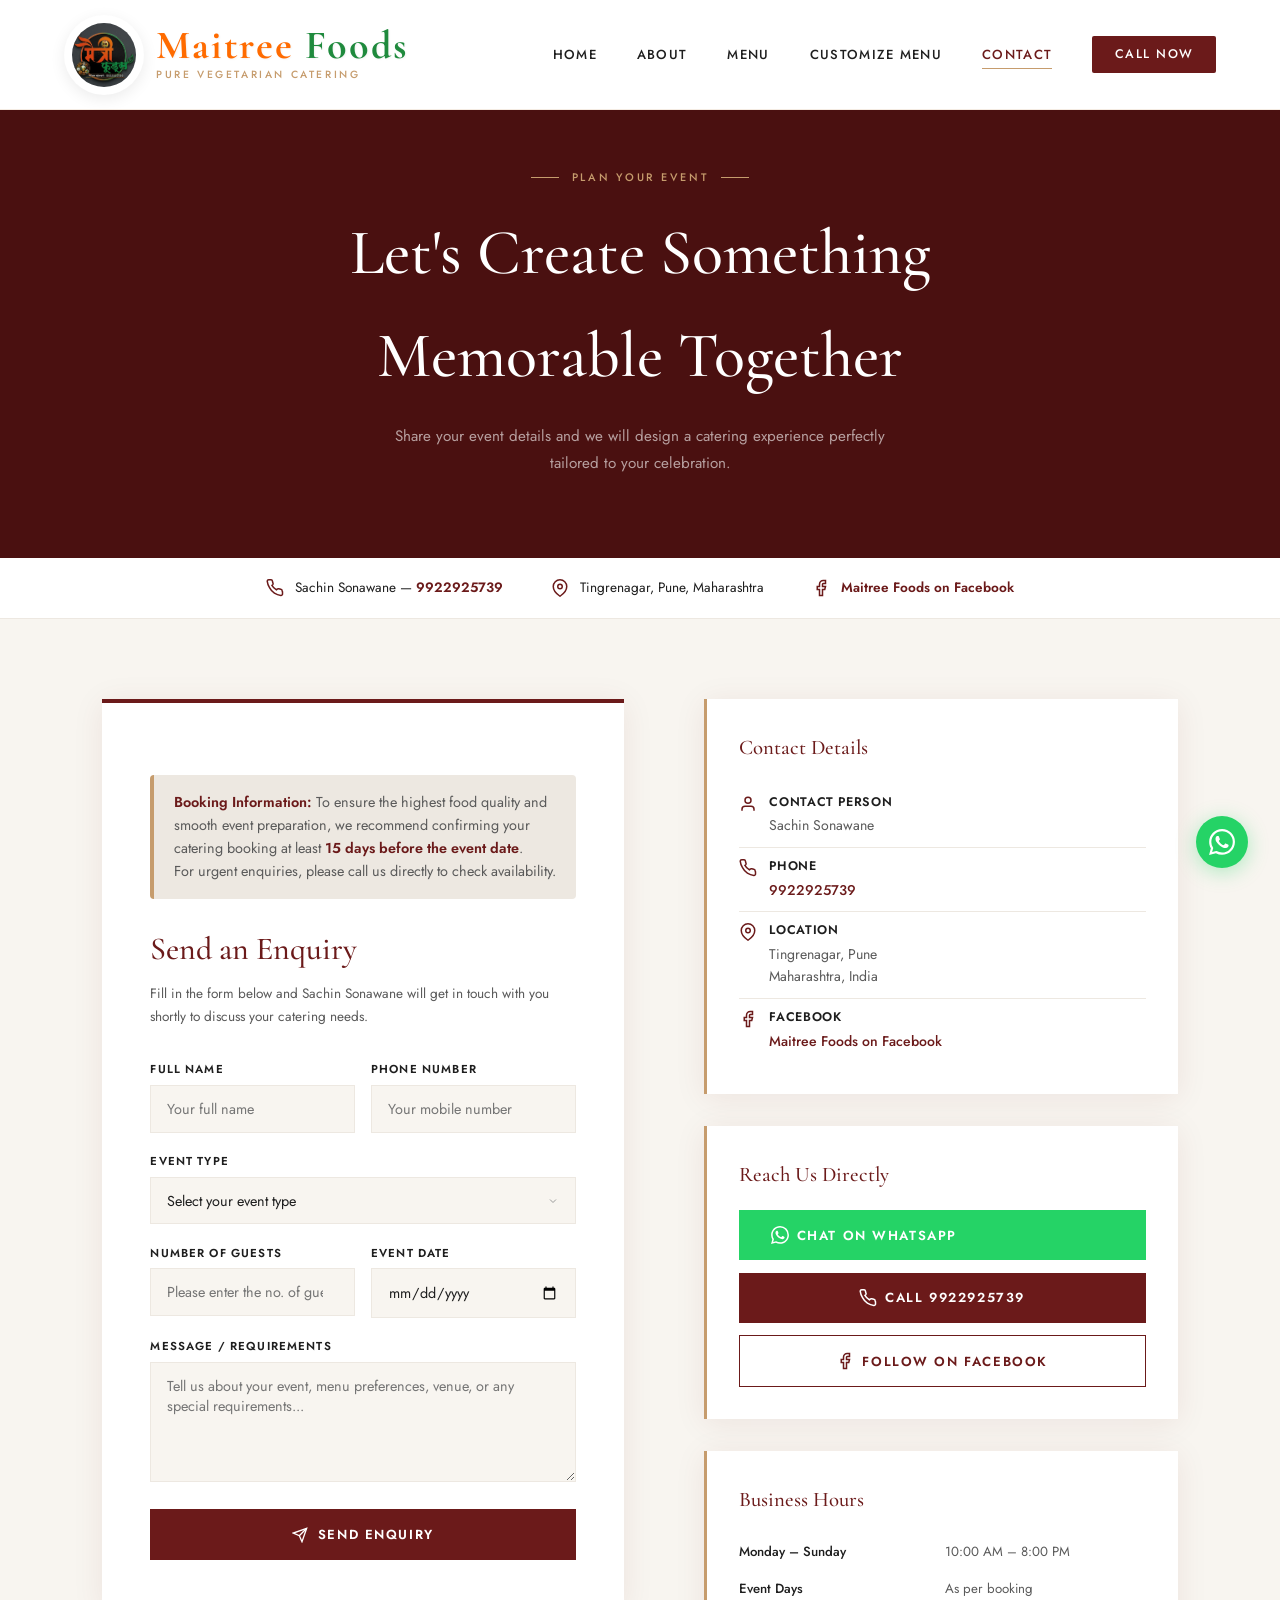
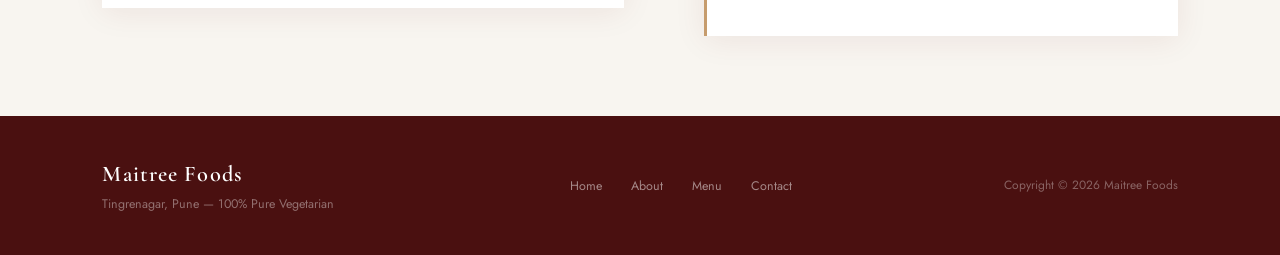
<file: contact.html>
<!doctype html>
<html lang="en">
  <head>
    <meta charset="UTF-8" />
    <meta name="viewport" content="width=device-width, initial-scale=1.0" />
    <title>Contact Us — Maitree Foods | Vegetarian Catering Pune</title>
    <meta
      name="description"
      content="Contact Maitree Foods for premium vegetarian catering in Pune. Call Sachin Sonawane at 9922925739. Based in Tingrenagar, Pune."
    />
    <link rel="preconnect" href="https://fonts.googleapis.com" />
    <link rel="preconnect" href="https://fonts.gstatic.com" crossorigin />
    <link
      href="https://fonts.googleapis.com/css2?family=Cormorant+Garamond:ital,wght@0,300;0,400;0,500;0,600;0,700;1,300;1,500&family=Jost:wght@300;400;500;600&display=swap"
      rel="stylesheet"
    />
    <link rel="stylesheet" href="style.css" />
  </head>
  <body>
    <!-- HEADER -->
    <header class="site-header" id="siteHeader">
      <a href="index.html" class="logo">
        <img
          src="logo(edited).png"
          alt="Maitree Foods Logo"
          class="logo__icon"
        />
        <div class="logo__text">
          <div class="logo__name">
            <span class="logo-maitri">Maitree</span>
            <span class="logo-foods">Foods</span>
          </div>
          <div class="logo__sub">Pure Vegetarian Catering</div>
        </div>
      </a>
      <nav class="main-nav" aria-label="Main navigation">
        <a href="index.html" class="main-nav__link">Home</a>
        <a href="about.html" class="main-nav__link">About</a>
        <a href="menu.html" class="main-nav__link">Menu</a>
        <a href="customize-menu.html" class="main-nav__link">Customize Menu</a>
        <a href="contact.html" class="main-nav__link active">Contact</a>
        <a href="tel:9922925739" class="main-nav__link main-nav__cta"
          >Call Now</a
        >
      </nav>
      <button
        class="hamburger"
        id="hamburger"
        aria-label="Toggle menu"
        aria-expanded="false"
      >
        <span></span><span></span><span></span>
      </button>
    </header>

    <nav class="mobile-menu" id="mobileMenu" aria-label="Mobile navigation">
      <a href="index.html" class="mobile-menu__link">Home</a>
      <a href="about.html" class="mobile-menu__link">About</a>
      <a href="menu.html" class="mobile-menu__link">Menu</a>
      <a href="customize-menu.html" class="mobile-menu__link">Customize Menu</a>
      <a href="contact.html" class="mobile-menu__link">Contact</a>
      <a href="tel:9922925739" class="mobile-menu__link">Call: 9922925739</a>
    </nav>

    <!-- PAGE HERO -->
    <div class="page-hero" style="margin-top: 80px">
      <div class="page-hero__content">
        <div class="page-hero__label">Plan Your Event</div>
        <h1>Let's Create Something<br />Memorable Together</h1>
        <p>
          Share your event details and we will design a catering experience
          perfectly tailored to your celebration.
        </p>
      </div>
    </div>

    <!-- QUICK CONTACT BAR -->
    <div
      class="quick-bar"
      role="complementary"
      aria-label="Quick contact information"
    >
      <div class="quick-bar__item">
        <svg
          width="18"
          height="18"
          viewBox="0 0 24 24"
          fill="none"
          stroke="currentColor"
          stroke-width="2"
          aria-hidden="true"
        >
          <path
            d="M22 16.92v3a2 2 0 0 1-2.18 2 19.79 19.79 0 0 1-8.63-3.07A19.5 19.5 0 0 1 4.69 11.5a19.79 19.79 0 0 1-3.07-8.67A2 2 0 0 1 3.62 1h3a2 2 0 0 1 2 1.72c.127.96.361 1.903.7 2.81a2 2 0 0 1-.45 2.11L7.91 8.5a16 16 0 0 0 6 6l.96-.96a2 2 0 0 1 2.11-.45c.907.339 1.85.573 2.81.7A2 2 0 0 1 21.5 16z"
          />
        </svg>
        <span>Sachin Sonawane — <a href="tel:9922925739">9922925739</a></span>
      </div>
      <div class="quick-bar__item">
        <svg
          width="18"
          height="18"
          viewBox="0 0 24 24"
          fill="none"
          stroke="currentColor"
          stroke-width="2"
          aria-hidden="true"
        >
          <path d="M21 10c0 7-9 13-9 13s-9-6-9-13a9 9 0 0 1 18 0z" />
          <circle cx="12" cy="10" r="3" />
        </svg>
        <span>Tingrenagar, Pune, Maharashtra</span>
      </div>
      <div class="quick-bar__item">
        <svg width="18" height="18" viewBox="0 0 24 24" fill="none" stroke="currentColor" stroke-width="2">
          <path d="M18 2h-3a5 5 0 0 0-5 5v3H7v4h3v8h4v-8h3l1-4h-4V7a1 1 0 0 1 1-1h3z"/>
        </svg>
        <span
          ><a
            href="https://www.facebook.com/share/1GCCyhc4Wt/"
            target="_blank"
            rel="noopener"
            >Maitree Foods on Facebook</a
          ></span>
      </div>
    </div>

    <!-- MAIN CONTENT -->
    <main class="contact-main">
      <!-- ENQUIRY FORM -->
      <div class="contact-form-card">
        <div class="booking-notice">
          <p>
            <strong>Booking Information:</strong> To ensure the highest food
            quality and smooth event preparation, we recommend confirming your
            catering booking at least
            <strong>15 days before the event date</strong>.
            <br />
            For urgent enquiries, please call us directly to check availability.
          </p>
        </div>
        <h2 class="form-title">Send an Enquiry</h2>
        <p class="form-subtitle">
          Fill in the form below and Sachin Sonawane will get in touch with you
          shortly to discuss your catering needs.
        </p>

        <form id="contactForm" novalidate>
          <div class="form-row">
            <div class="form-group">
              <label for="name">Full Name</label>
              <input
                type="text"
                id="name"
                name="name"
                placeholder="Your full name"
                required
              />
            </div>
            <div class="form-group">
              <label for="phone">Phone Number</label>
              <input
                type="tel"
                id="phone"
                name="phone"
                placeholder="Your mobile number"
                required
              />
            </div>
          </div>

          <div class="form-group">
            <label for="event">Event Type</label>
            <select id="event" name="event" required>
              <option value="">Select your event type</option>
              <option value="wedding">Wedding Ceremony</option>
              <option value="engagement">Engagement / Reception</option>
              <option value="corporate">Corporate Event</option>
              <option value="religious">Religious Function / Puja</option>
              <option value="birthday">Birthday / Anniversary</option>
              <option value="social">Social Gathering</option>
              <option value="other">Other</option>
            </select>
          </div>

          <div class="form-row">
            <div class="form-group">
              <label for="guests">Number of Guests</label>
              <input
                type="number"
                id="guestCount"
                name="guestCount"
                placeholder="Please enter the no. of guests"
                min="20"
                required
              />
            </div>
            <div class="form-group">
              <label for="date">Event Date</label>
              <input type="date" id="date" name="date" />
            </div>
          </div>

          <div class="form-group">
            <label for="message">Message / Requirements</label>
            <textarea
              id="message"
              name="message"
              placeholder="Tell us about your event, menu preferences, venue, or any special requirements..."
            ></textarea>
          </div>

          <button type="submit" class="form-submit">
            <svg
              width="16"
              height="16"
              viewBox="0 0 24 24"
              fill="none"
              stroke="currentColor"
              stroke-width="2"
              aria-hidden="true"
            >
              <line x1="22" y1="2" x2="11" y2="13" />
              <polygon points="22,2 15,22 11,13 2,9" />
            </svg>
            Send Enquiry
          </button>

          <div class="form-success" id="formSuccess" role="alert">
            Thank you for your enquiry. Sachin Sonawane will contact you
            shortly.
          </div>
        </form>
      </div>

      <!-- CONTACT INFO PANEL -->
      <aside class="contact-info-panel">
        <div class="info-block">
          <h3>Contact Details</h3>
          <div class="info-line">
            <svg
              width="18"
              height="18"
              viewBox="0 0 24 24"
              fill="none"
              stroke="currentColor"
              stroke-width="2"
              aria-hidden="true"
            >
              <path d="M20 21v-2a4 4 0 0 0-4-4H8a4 4 0 0 0-4 4v2" />
              <circle cx="12" cy="7" r="4" />
            </svg>
            <div class="info-line__text">
              <strong>Contact Person</strong>
              Sachin Sonawane
            </div>
          </div>
          <div class="info-line">
            <svg
              width="18"
              height="18"
              viewBox="0 0 24 24"
              fill="none"
              stroke="currentColor"
              stroke-width="2"
              aria-hidden="true"
            >
              <path
                d="M22 16.92v3a2 2 0 0 1-2.18 2 19.79 19.79 0 0 1-8.63-3.07A19.5 19.5 0 0 1 4.69 11.5a19.79 19.79 0 0 1-3.07-8.67A2 2 0 0 1 3.62 1h3a2 2 0 0 1 2 1.72c.127.96.361 1.903.7 2.81a2 2 0 0 1-.45 2.11L7.91 8.5a16 16 0 0 0 6 6l.96-.96a2 2 0 0 1 2.11-.45c.907.339 1.85.573 2.81.7A2 2 0 0 1 21.5 16z"
              />
            </svg>
            <div class="info-line__text">
              <strong>Phone</strong>
              <a href="tel:9922925739">9922925739</a>
            </div>
          </div>
          <div class="info-line">
            <svg
              width="18"
              height="18"
              viewBox="0 0 24 24"
              fill="none"
              stroke="currentColor"
              stroke-width="2"
              aria-hidden="true"
            >
              <path d="M21 10c0 7-9 13-9 13s-9-6-9-13a9 9 0 0 1 18 0z" />
              <circle cx="12" cy="10" r="3" />
            </svg>
            <div class="info-line__text">
              <strong>Location</strong>
              Tingrenagar, Pune<br />Maharashtra, India
            </div>
          </div>
          <div class="info-line">
           <svg width="18" height="18" viewBox="0 0 24 24" fill="none" stroke="currentColor" stroke-width="2">
  <path d="M18 2h-3a5 5 0 0 0-5 5v3H7v4h3v8h4v-8h3l1-4h-4V7a1 1 0 0 1 1-1h3z"/>
</svg>
            <div class="info-line__text">
              <strong>Facebook</strong>
              <a
                href="https://www.facebook.com/share/1GCCyhc4Wt/"
                target="_blank"
                rel="noopener"
                >Maitree Foods on Facebook</a
              >
            </div>
          </div>
        </div>

        <div class="info-block">
          <h3>Reach Us Directly</h3>
          <div class="contact-action-buttons">
            <a
              href="https://wa.me/919922925739"
              class="btn btn--whatsapp"
              target="_blank"
              rel="noopener"
            >
              <svg
                width="18"
                height="18"
                viewBox="0 0 24 24"
                fill="currentColor"
                aria-hidden="true"
              >
                <path
                  d="M17.472 14.382c-.297-.149-1.758-.867-2.03-.967-.273-.099-.471-.148-.67.15-.197.297-.767.966-.94 1.164-.173.199-.347.223-.644.075-.297-.15-1.255-.463-2.39-1.475-.883-.788-1.48-1.761-1.653-2.059-.173-.297-.018-.458.13-.606.134-.133.298-.347.446-.52.149-.174.198-.298.298-.497.099-.198.05-.371-.025-.52-.075-.149-.669-1.612-.916-2.207-.242-.579-.487-.5-.669-.51-.173-.008-.371-.01-.57-.01-.198 0-.52.074-.792.372-.272.297-1.04 1.016-1.04 2.479 0 1.462 1.065 2.875 1.213 3.074.149.198 2.096 3.2 5.077 4.487.709.306 1.262.489 1.694.625.712.227 1.36.195 1.871.118.571-.085 1.758-.719 2.006-1.413.248-.694.248-1.289.173-1.413-.074-.124-.272-.198-.57-.347m-5.421 7.403h-.004a9.87 9.87 0 0 1-5.031-1.378l-.361-.214-3.741.982.998-3.648-.235-.374a9.86 9.86 0 0 1-1.51-5.26c.001-5.45 4.436-9.884 9.888-9.884 2.64 0 5.122 1.03 6.988 2.898a9.825 9.825 0 0 1 2.893 6.994c-.003 5.45-4.437 9.884-9.885 9.884m8.413-18.297A11.815 11.815 0 0 0 12.05 0C5.495 0 .16 5.335.157 11.892c0 2.096.547 4.142 1.588 5.945L.057 24l6.305-1.654a11.882 11.882 0 0 0 5.683 1.448h.005c6.554 0 11.89-5.335 11.893-11.893a11.821 11.821 0 0 0-3.48-8.413z"
                />
              </svg>
              Chat on WhatsApp
            </a>
            <a href="tel:9922925739" class="btn btn--maroon btn--full">
              <svg
                width="18"
                height="18"
                viewBox="0 0 24 24"
                fill="none"
                stroke="currentColor"
                stroke-width="2"
                aria-hidden="true"
              >
                <path
                  d="M22 16.92v3a2 2 0 0 1-2.18 2 19.79 19.79 0 0 1-8.63-3.07A19.5 19.5 0 0 1 4.69 11.5a19.79 19.79 0 0 1-3.07-8.67A2 2 0 0 1 3.62 1h3a2 2 0 0 1 2 1.72c.127.96.361 1.903.7 2.81a2 2 0 0 1-.45 2.11L7.91 8.5a16 16 0 0 0 6 6l.96-.96a2 2 0 0 1 2.11-.45c.907.339 1.85.573 2.81.7A2 2 0 0 1 21.5 16z"
                />
              </svg>
              Call 9922925739
            </a>
            <a
              href="https://www.facebook.com/share/1GCCyhc4Wt/"
              target="_blank"
              rel="noopener"
              class="btn btn--facebook btn--full"
            >
              <svg width="18" height="18" viewBox="0 0 24 24" fill="none" stroke="currentColor" stroke-width="2">
                <path d="M18 2h-3a5 5 0 0 0-5 5v3H7v4h3v8h4v-8h3l1-4h-4V7a1 1 0 0 1 1-1h3z"/>
              </svg>
                <rect x="2" y="2" width="20" height="20" rx="5" ry="5" />
                <path d="M16 11.37A4 4 0 1 1 12.63 8 4 4 0 0 1 16 11.37z" />
                <line x1="17.5" y1="6.5" x2="17.51" y2="6.5" />
              </svg>
              Follow on Facebook
            </a>
          </div>
        </div>

        <div class="info-block">
          <h3>Business Hours</h3>
          <div class="hours-grid">
            <div class="hours-row"><strong>Monday – Sunday</strong></div>
            <div class="hours-row">10:00 AM – 8:00 PM</div>
            <div class="hours-row"><strong>Event Days</strong></div>
            <div class="hours-row">As per booking</div>
          </div>
        </div>
      </aside>
    </main>

    

    <!-- FOOTER -->
    <footer class="site-footer site-footer--simple">
      <div>
        <div class="footer-logo__name">Maitree Foods</div>
        <div class="footer-tagline">
          Tingrenagar, Pune — 100% Pure Vegetarian
        </div>
      </div>
      <nav class="footer-nav">
        <a href="index.html">Home</a>
        <a href="about.html">About</a>
        <a href="menu.html">Menu</a>
        <a href="contact.html">Contact</a>
      </nav>
      <div class="footer-copy">Copyright &copy; 2026 Maitree Foods</div>
    </footer>

    <a
      href="https://wa.me/919922925739"
      class="whatsapp-float"
      target="_blank"
      rel="noopener"
      aria-label="Chat on WhatsApp"
    >
      <svg viewBox="0 0 24 24" aria-hidden="true">
        <path
          d="M17.472 14.382c-.297-.149-1.758-.867-2.03-.967-.273-.099-.471-.148-.67.15-.197.297-.767.966-.94 1.164-.173.199-.347.223-.644.075-.297-.15-1.255-.463-2.39-1.475-.883-.788-1.48-1.761-1.653-2.059-.173-.297-.018-.458.13-.606.134-.133.298-.347.446-.52.149-.174.198-.298.298-.497.099-.198.05-.371-.025-.52-.075-.149-.669-1.612-.916-2.207-.242-.579-.487-.5-.669-.51-.173-.008-.371-.01-.57-.01-.198 0-.52.074-.792.372-.272.297-1.04 1.016-1.04 2.479 0 1.462 1.065 2.875 1.213 3.074.149.198 2.096 3.2 5.077 4.487.709.306 1.262.489 1.694.625.712.227 1.36.195 1.871.118.571-.085 1.758-.719 2.006-1.413.248-.694.248-1.289.173-1.413-.074-.124-.272-.198-.57-.347m-5.421 7.403h-.004a9.87 9.87 0 0 1-5.031-1.378l-.361-.214-3.741.982.998-3.648-.235-.374a9.86 9.86 0 0 1-1.51-5.26c.001-5.45 4.436-9.884 9.888-9.884 2.64 0 5.122 1.03 6.988 2.898a9.825 9.825 0 0 1 2.893 6.994c-.003 5.45-4.437 9.884-9.885 9.884m8.413-18.297A11.815 11.815 0 0 0 12.05 0C5.495 0 .16 5.335.157 11.892c0 2.096.547 4.142 1.588 5.945L.057 24l6.305-1.654a11.882 11.882 0 0 0 5.683 1.448h.005c6.554 0 11.89-5.335 11.893-11.893a11.821 11.821 0 0 0-3.48-8.413z"
        />
      </svg>
    </a>

    <script src="main.js"></script>
  </body>
</html>
</file>
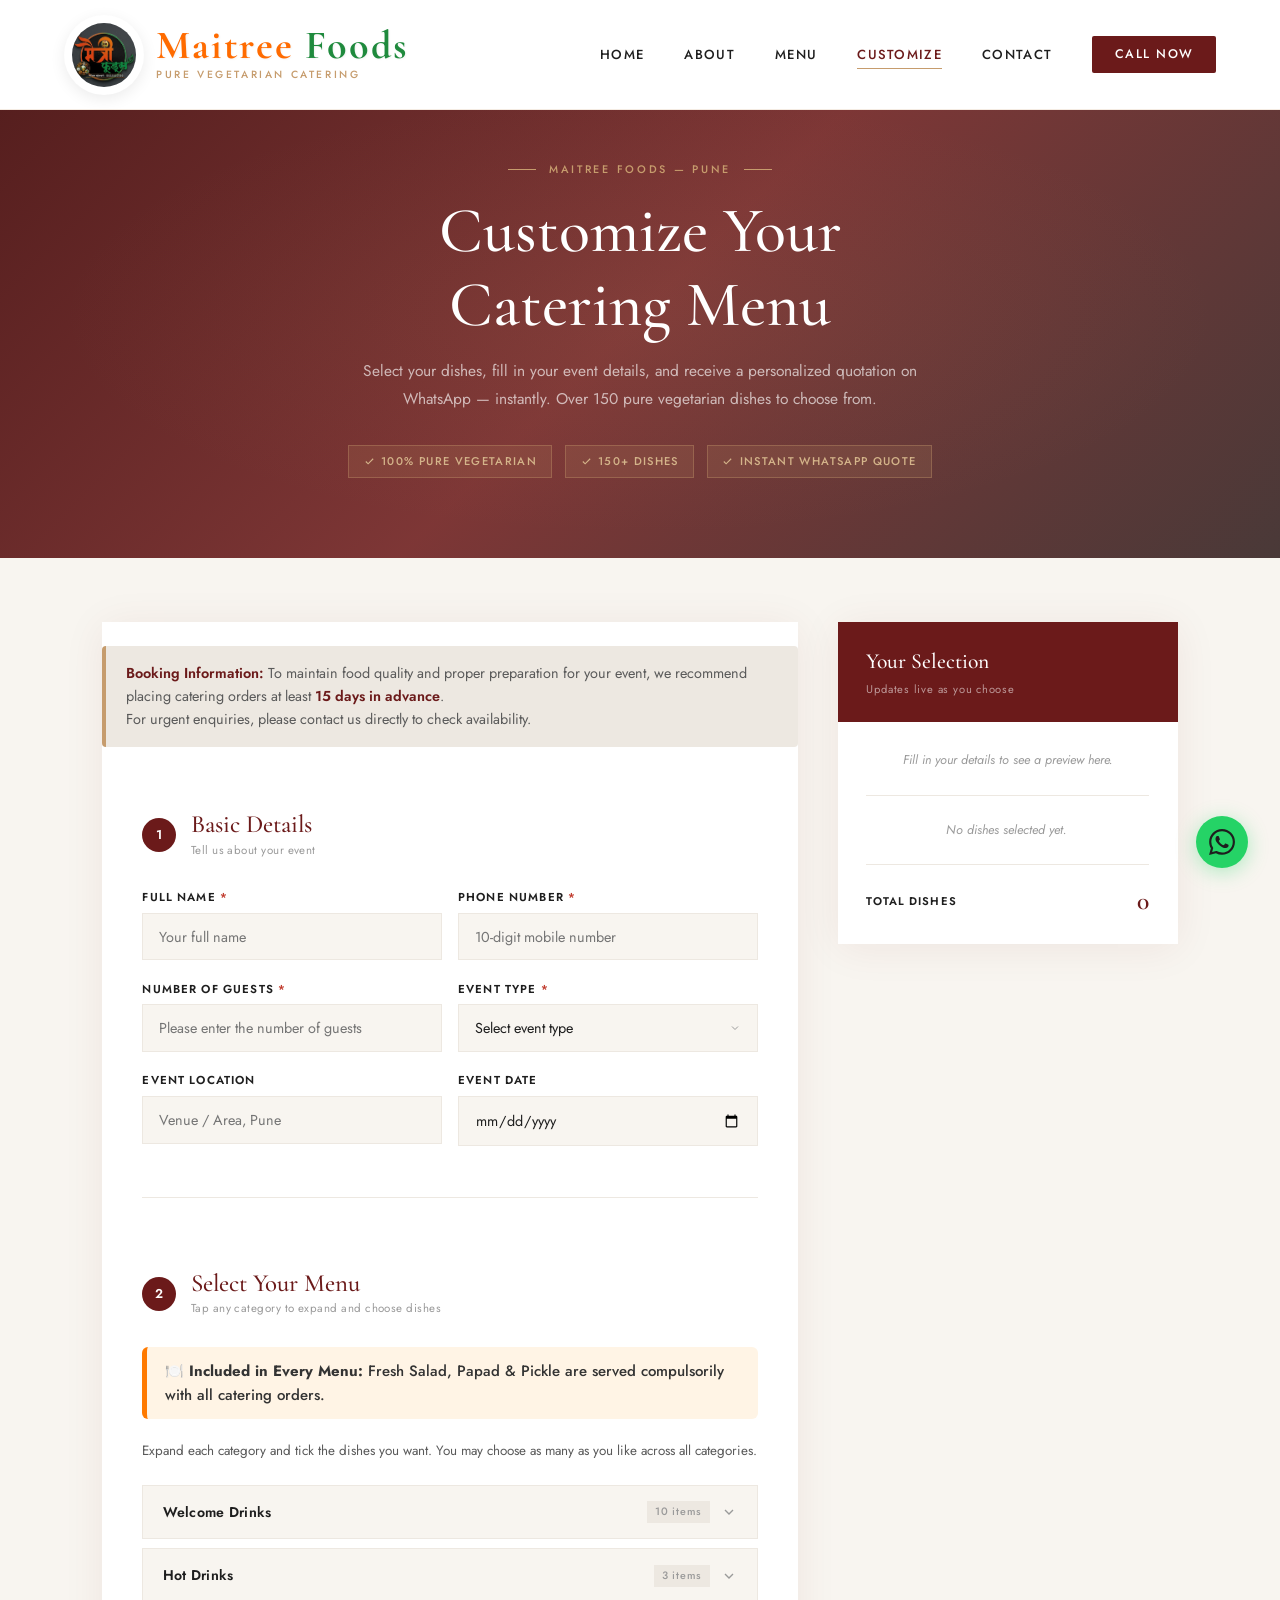
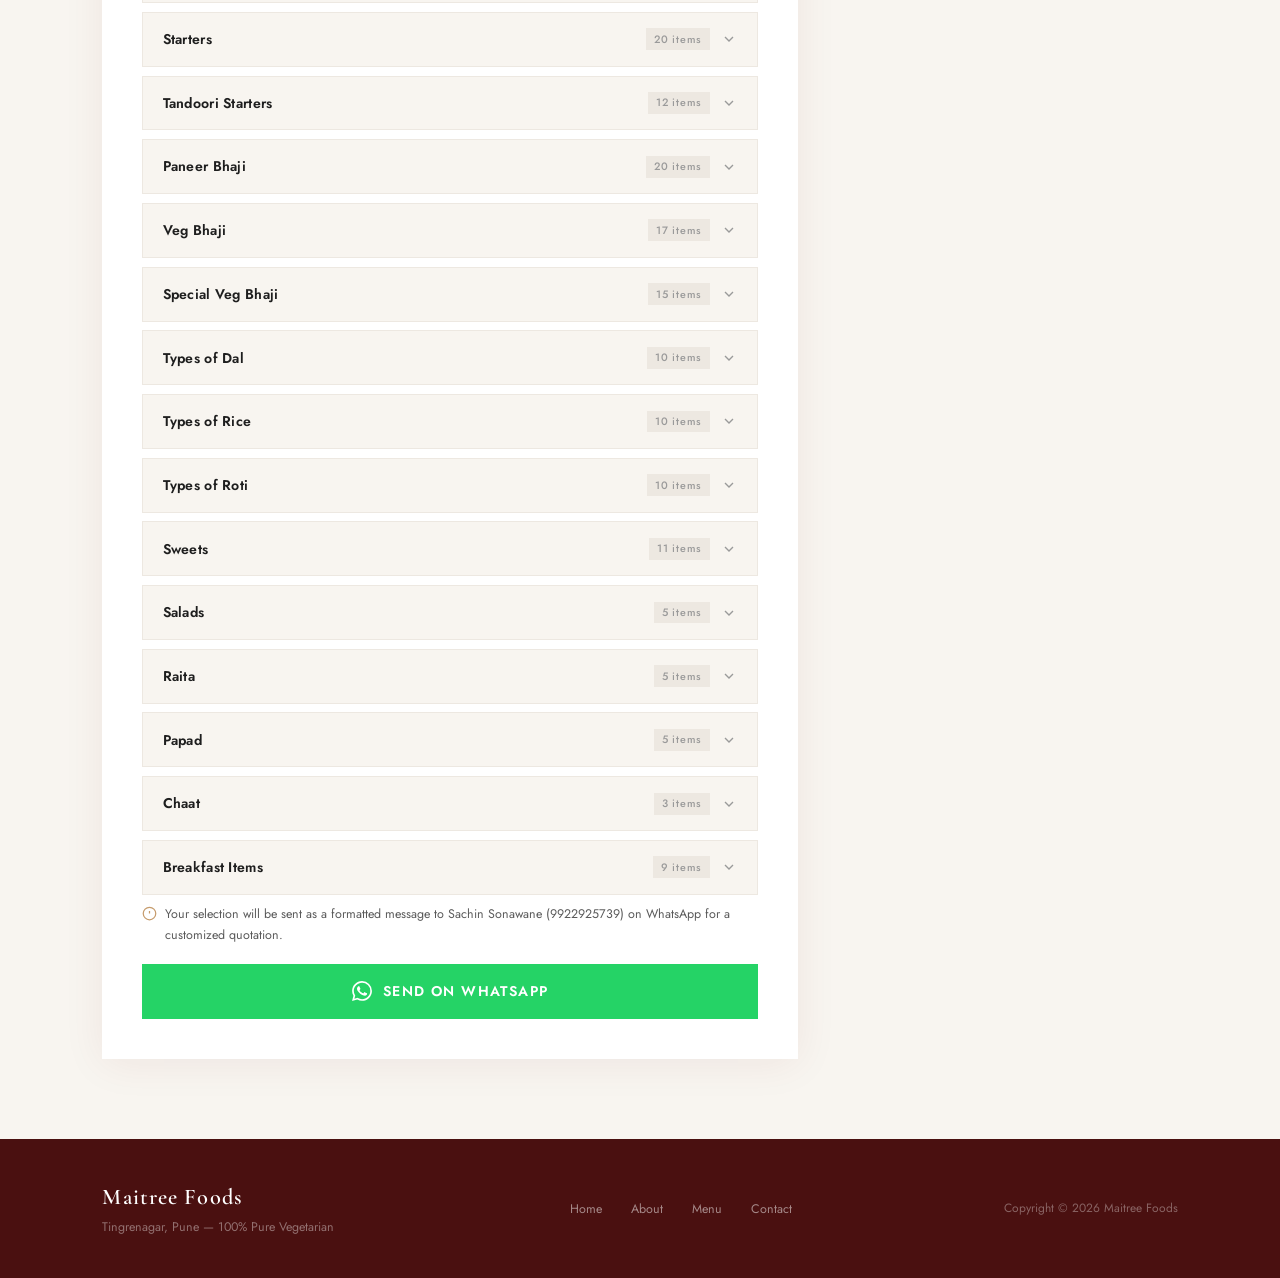
<file: customize-menu.html>
<!doctype html>
<html lang="en">
  <head>
    <meta charset="UTF-8" />
    <meta name="viewport" content="width=device-width, initial-scale=1.0" />

    <!-- SEO Meta Tags -->
    <title>
      Customize Your Catering Menu | Maitree Foods — Vegetarian Wedding Catering
      Pune
    </title>
    <meta
      name="description"
      content="Customize your vegetarian catering menu for weddings, corporate events & social gatherings with Maitree Foods, Pune. Choose from 150+ pure veg dishes and get an instant WhatsApp quote."
    />
    <meta
      name="keywords"
      content="Customize Catering Menu Pune, Vegetarian Wedding Catering Pune, Maitree Foods Custom Menu, pure veg catering Pune, wedding caterer Tingrenagar Pune"
    />
    <meta name="robots" content="index, follow" />
    <link rel="canonical" href="https://maitreefoods.com/customize-menu.html" />

    <!-- OpenGraph -->
    <meta property="og:type" content="website" />
    <meta
      property="og:title"
      content="Customize Your Catering Menu | Maitree Foods Pune"
    />
    <meta
      property="og:description"
      content="Build your dream vegetarian catering menu for weddings, corporate events & social gatherings. 150+ dishes. Instant WhatsApp quote from Maitree Foods, Pune."
    />
    <meta
      property="og:url"
      content="https://maitreefoods.com/customize-menu.html"
    />
    <meta property="og:site_name" content="Maitree Foods" />
    <meta property="og:locale" content="en_IN" />

    <!-- Twitter Card -->
    <meta name="twitter:card" content="summary_large_image" />
    <meta
      name="twitter:title"
      content="Customize Catering Menu Pune | Maitree Foods"
    />
    <meta
      name="twitter:description"
      content="150+ pure veg dishes. Customize your catering menu and get an instant WhatsApp quote from Maitree Foods, Pune."
    />

    <!-- Schema.org Structured Data -->
    <script type="application/ld+json">
      {
        "@context": "https://schema.org",
        "@type": "FoodEstablishment",
        "name": "Maitree Foods",
        "description": "Premium 100% pure vegetarian catering services in Pune for weddings, corporate events, religious functions and social gatherings.",
        "url": "https://maitreefoods.com",
        "telephone": "+919922925739",
        "priceRange": "₹₹",
        "servesCuisine": ["Indian", "Vegetarian"],
        "address": {
          "@type": "PostalAddress",
          "streetAddress": "Tingrenagar",
          "addressLocality": "Pune",
          "addressRegion": "Maharashtra",
          "postalCode": "411037",
          "addressCountry": "IN"
        },
        "geo": {
          "@type": "GeoCoordinates",
          "latitude": 18.5204,
          "longitude": 73.8567
        },
        "contactPoint": {
          "@type": "ContactPoint",
          "telephone": "+919922925739",
          "contactType": "sales",
          "availableLanguage": ["English", "Hindi", "Marathi"]
        },
        "sameAs": [
          "https://www.facebook.com/share/1GCCyhc4Wt/",
          "https://wa.me/919922925739"
        ]
      }
    </script>

    <!-- Fonts -->
    <link rel="preconnect" href="https://fonts.googleapis.com" />
    <link rel="preconnect" href="https://fonts.gstatic.com" crossorigin />
    <link
      href="https://fonts.googleapis.com/css2?family=Cormorant+Garamond:ital,wght@0,300;0,400;0,500;0,600;0,700;1,300;1,500&family=Jost:wght@300;400;500;600&display=swap"
      rel="stylesheet"
    />
    <!-- Shared Stylesheet -->
    <link rel="stylesheet" href="style.css" />

    <style>
      /* ============================================================
       CUSTOMIZE PAGE — Scoped Additional Styles
       ============================================================ */

      /* HERO */
      .cust-hero {
        margin-top: 72px;
        background:
          linear-gradient(
            135deg,
            rgba(74, 16, 16, 0.94) 0%,
            rgba(107, 26, 26, 0.87) 50%,
            rgba(30, 10, 10, 0.8) 100%
          ),
          url("https://images.unsplash.com/photo-1546069901-ba9599a7e63c?w=1800&q=70")
            center/cover no-repeat;
        padding: 5rem 8%;
        text-align: center;
        position: relative;
        overflow: hidden;
      }

      .cust-hero::after {
        content: "";
        position: absolute;
        inset: 0;
        background: radial-gradient(
          ellipse at center,
          rgba(198, 156, 109, 0.07) 0%,
          transparent 65%
        );
        pointer-events: none;
      }

      .cust-hero__inner {
        position: relative;
        z-index: 1;
      }

      .cust-hero h1 {
        font-family: "Cormorant Garamond", serif;
        font-size: clamp(2.4rem, 5vw, 4rem);
        font-weight: 500;
        color: #fff;
        margin-bottom: 1rem;
        line-height: 1.15;
      }

      .cust-hero p {
        font-size: 0.97rem;
        color: rgba(255, 255, 255, 0.65);
        max-width: 560px;
        margin: 0 auto 2rem;
        line-height: 1.8;
      }

      .hero-chips {
        display: flex;
        justify-content: center;
        gap: 0.8rem;
        flex-wrap: wrap;
      }

      .hero-chip {
        display: inline-flex;
        align-items: center;
        gap: 0.4rem;
        background: rgba(198, 156, 109, 0.14);
        border: 1px solid rgba(198, 156, 109, 0.35);
        color: #d4b48a;
        font-size: 0.7rem;
        font-weight: 500;
        letter-spacing: 0.12em;
        text-transform: uppercase;
        padding: 0.4rem 0.9rem;
      }

      /* LAYOUT */
      .cust-layout {
        padding: 4rem 8% 5rem;
        display: grid;
        grid-template-columns: 1fr 340px;
        gap: 2.5rem;
        align-items: start;
        background: var(--cream);
      }

      /* FORM CARD */
      .cust-form-card {
        background: var(--white);
        box-shadow: 0 4px 40px rgba(107, 26, 26, 0.07);
      }

      .cust-form-section {
        padding: 2.5rem 2.5rem 0;
      }

      .cust-form-section + .cust-form-section {
        padding-top: 0;
      }

      .cust-divider {
        height: 1px;
        background: var(--cream-dark);
        margin: 2rem 2.5rem;
      }

      .cust-section-head {
        display: flex;
        align-items: center;
        gap: 0.9rem;
        margin-bottom: 1.8rem;
      }

      .cust-section-num {
        width: 34px;
        height: 34px;
        border-radius: 50%;
        background: var(--maroon);
        color: #fff;
        font-size: 0.8rem;
        font-weight: 600;
        display: flex;
        align-items: center;
        justify-content: center;
        flex-shrink: 0;
      }

      .cust-section-title {
        font-family: "Cormorant Garamond", serif;
        font-size: 1.55rem;
        font-weight: 500;
        color: var(--maroon);
        line-height: 1.1;
      }

      .cust-section-sub {
        font-size: 0.72rem;
        color: var(--light-grey);
        letter-spacing: 0.04em;
        margin-top: 0.15rem;
      }

      /* CATEGORY ACCORDION */
      .cat-intro {
        font-size: 0.84rem;
        color: var(--mid-grey);
        line-height: 1.75;
        margin-bottom: 1.4rem;
      }

      .cat-block {
        border: 1px solid var(--cream-dark);
        margin-bottom: 0.55rem;
        transition: border-color 0.25s;
      }

      .cat-block.is-open {
        border-color: rgba(198, 156, 109, 0.45);
      }
      .cat-block.has-sel {
        border-color: rgba(107, 26, 26, 0.28);
      }

      .cat-header {
        display: flex;
        align-items: center;
        gap: 0.7rem;
        padding: 0.95rem 1.2rem;
        cursor: pointer;
        user-select: none;
        background: var(--cream);
        transition: background 0.2s;
      }

      .cat-header:hover {
        background: var(--cream-dark);
      }
      .cat-block.is-open .cat-header {
        background: rgba(107, 26, 16, 0.04);
      }

      .cat-header__name {
        font-size: 0.88rem;
        font-weight: 600;
        color: var(--charcoal);
        flex: 1;
        letter-spacing: 0.02em;
      }

      .cat-header__badge {
        font-size: 0.67rem;
        font-weight: 500;
        letter-spacing: 0.07em;
        padding: 0.15rem 0.5rem;
        white-space: nowrap;
      }

      .cat-header__total {
        background: var(--cream-dark);
        color: var(--light-grey);
      }

      .cat-header__sel {
        background: rgba(107, 26, 26, 0.09);
        color: var(--maroon);
        display: none;
        font-weight: 600;
      }

      .cat-block.has-sel .cat-header__sel {
        display: inline;
      }

      .cat-header__arrow {
        width: 16px;
        height: 16px;
        flex-shrink: 0;
        color: var(--light-grey);
        transition:
          transform 0.3s,
          color 0.2s;
      }

      .cat-block.is-open .cat-header__arrow {
        transform: rotate(180deg);
        color: var(--maroon);
      }

      .cat-body {
        display: none;
        padding: 1.1rem 1.2rem 1.4rem;
        border-top: 1px solid var(--cream-dark);
      }

      .cat-block.is-open .cat-body {
        display: block;
      }

      .cat-body__actions {
        display: flex;
        gap: 0.7rem;
        margin-bottom: 0.9rem;
      }

      .cat-act-btn {
        font-family: "Jost", sans-serif;
        font-size: 0.67rem;
        font-weight: 600;
        letter-spacing: 0.12em;
        text-transform: uppercase;
        border: 1px solid var(--cream-dark);
        background: transparent;
        color: var(--mid-grey);
        padding: 0.28rem 0.65rem;
        cursor: pointer;
        transition:
          border-color 0.2s,
          color 0.2s;
      }

      .cat-act-btn:hover {
        border-color: var(--gold);
        color: var(--maroon);
      }

      .cb-grid {
        display: grid;
        grid-template-columns: repeat(2, 1fr);
        gap: 0.25rem 1rem;
      }

      .cb-item {
        display: flex;
        align-items: center;
        gap: 0.55rem;
        padding: 0.42rem 0;
        cursor: pointer;
      }

      .cb-item input[type="checkbox"] {
        appearance: none;
        -webkit-appearance: none;
        width: 15px;
        height: 15px;
        border: 1.5px solid #d0cac4;
        background: var(--cream);
        flex-shrink: 0;
        cursor: pointer;
        position: relative;
        transition:
          border-color 0.2s,
          background 0.2s;
      }

      .cb-item input[type="checkbox"]:checked {
        background: var(--maroon);
        border-color: var(--maroon);
      }

      .cb-item input[type="checkbox"]:checked::after {
        content: "";
        position: absolute;
        top: 1px;
        left: 4px;
        width: 4px;
        height: 7px;
        border: 1.5px solid #fff;
        border-top: none;
        border-left: none;
        transform: rotate(45deg);
      }

      .cb-item input[type="checkbox"]:focus {
        outline: 2px solid rgba(198, 156, 109, 0.55);
        outline-offset: 1px;
      }

      .cb-item label {
        font-size: 0.83rem;
        color: var(--charcoal);
        cursor: pointer;
        line-height: 1.4;
        user-select: none;
        transition: color 0.2s;
      }

      .cb-item:hover label {
        color: var(--maroon);
      }

      /* ERROR & SUBMIT */
      .cust-error-banner {
        display: none;
        background: rgba(192, 57, 43, 0.06);
        border: 1px solid rgba(192, 57, 43, 0.22);
        color: #c0392b;
        font-size: 0.82rem;
        padding: 0.9rem 1.2rem;
        margin: 0 2.5rem 1rem;
        line-height: 1.5;
      }

      .cust-submit-wrap {
        padding: 0 2.5rem 2.5rem;
      }

      .cust-submit-note {
        font-size: 0.78rem;
        color: var(--mid-grey);
        line-height: 1.7;
        margin-bottom: 1.1rem;
        display: flex;
        align-items: flex-start;
        gap: 0.5rem;
      }

      .cust-submit-note svg {
        color: var(--gold);
        flex-shrink: 0;
        margin-top: 2px;
      }

      .btn-wa {
        display: flex;
        align-items: center;
        justify-content: center;
        gap: 0.7rem;
        width: 100%;
        background: #25d366;
        color: #fff;
        padding: 1.1rem 2rem;
        font-family: "Jost", sans-serif;
        font-size: 0.88rem;
        font-weight: 600;
        letter-spacing: 0.1em;
        text-transform: uppercase;
        border: none;
        cursor: pointer;
        transition:
          opacity 0.3s,
          transform 0.2s;
      }

      .btn-wa:hover {
        opacity: 0.9;
        transform: translateY(-2px);
      }
      .btn-wa:active {
        transform: translateY(0);
      }

      /* inline field error */
      .field-error {
        font-size: 0.71rem;
        color: #c0392b;
        margin-top: 0.3rem;
        display: none;
      }

      .has-error input,
      .has-error select {
        border-color: #c0392b !important;
      }

      .has-error .field-error {
        display: block;
      }

      /* SIDEBAR */
      .cust-summary {
        background: var(--white);
        box-shadow: 0 4px 40px rgba(107, 26, 26, 0.07);
        position: sticky;
        top: 88px;
      }

      .cust-summary__head {
        background: var(--maroon);
        padding: 1.4rem 1.8rem;
      }

      .cust-summary__title {
        font-family: "Cormorant Garamond", serif;
        font-size: 1.35rem;
        font-weight: 500;
        color: #fff;
      }

      .cust-summary__sub {
        font-size: 0.7rem;
        color: rgba(255, 255, 255, 0.55);
        letter-spacing: 0.07em;
        margin-top: 0.15rem;
      }

      .cust-summary__body {
        padding: 1.4rem 1.8rem;
      }

      .sum-event {
        display: flex;
        flex-direction: column;
        gap: 0.5rem;
        padding-bottom: 1.1rem;
        border-bottom: 1px solid var(--cream-dark);
        margin-bottom: 1.1rem;
        min-height: 52px;
      }

      .sum-event-row {
        display: flex;
        justify-content: space-between;
        align-items: center;
        gap: 0.5rem;
      }

      .sum-event-label {
        font-size: 0.7rem;
        font-weight: 600;
        letter-spacing: 0.08em;
        text-transform: uppercase;
        color: var(--light-grey);
      }

      .sum-event-val {
        font-size: 0.8rem;
        color: var(--charcoal);
        font-weight: 500;
        text-align: right;
      }

      .sum-placeholder {
        font-size: 0.79rem;
        color: var(--light-grey);
        font-style: italic;
        text-align: center;
        padding: 0.4rem 0;
      }

      .sum-menu-list {
        display: flex;
        flex-direction: column;
        gap: 0.75rem;
        max-height: 300px;
        overflow-y: auto;
        padding-right: 2px;
      }

      .sum-menu-list::-webkit-scrollbar {
        width: 3px;
      }
      .sum-menu-list::-webkit-scrollbar-thumb {
        background: var(--gold);
      }

      .sum-cat {
        border-left: 2px solid var(--gold);
        padding-left: 0.65rem;
      }

      .sum-cat__name {
        font-size: 0.7rem;
        font-weight: 600;
        color: var(--maroon);
        letter-spacing: 0.08em;
        text-transform: uppercase;
        margin-bottom: 0.2rem;
      }

      .sum-cat__items {
        font-size: 0.77rem;
        color: var(--mid-grey);
        line-height: 1.6;
      }

      .sum-total {
        display: flex;
        justify-content: space-between;
        align-items: center;
        padding: 1rem 0 0;
        border-top: 1px solid var(--cream-dark);
        margin-top: 1.1rem;
      }

      .sum-total__label {
        font-size: 0.7rem;
        font-weight: 600;
        letter-spacing: 0.1em;
        text-transform: uppercase;
        color: var(--charcoal);
      }

      .sum-total__count {
        font-family: "Cormorant Garamond", serif;
        font-size: 1.6rem;
        font-weight: 600;
        color: var(--maroon);
      }

      /* SUCCESS OVERLAY */
      .success-overlay {
        display: none;
        position: fixed;
        inset: 0;
        background: rgba(74, 16, 16, 0.88);
        z-index: 2000;
        align-items: center;
        justify-content: center;
        backdrop-filter: blur(6px);
      }

      .success-overlay.is-visible {
        display: flex;
      }

      .success-box {
        background: var(--white);
        padding: 3rem 3.5rem;
        text-align: center;
        max-width: 400px;
        width: 90%;
        animation: popIn 0.4s cubic-bezier(0.34, 1.56, 0.64, 1) both;
      }

      @keyframes popIn {
        from {
          opacity: 0;
          transform: scale(0.78);
        }
        to {
          opacity: 1;
          transform: scale(1);
        }
      }

      .success-icon {
        width: 62px;
        height: 62px;
        border-radius: 50%;
        background: rgba(37, 211, 102, 0.1);
        display: flex;
        align-items: center;
        justify-content: center;
        margin: 0 auto 1.4rem;
      }

      .success-icon svg {
        width: 30px;
        height: 30px;
        color: #25d366;
      }

      .success-box h3 {
        font-family: "Cormorant Garamond", serif;
        font-size: 1.75rem;
        font-weight: 500;
        color: var(--maroon);
        margin-bottom: 0.55rem;
      }

      .success-box p {
        font-size: 0.87rem;
        color: var(--mid-grey);
        line-height: 1.7;
      }

      .success-progress {
        height: 4px;
        background: var(--cream-dark);
        margin-top: 1.8rem;
        overflow: hidden;
      }

      .success-progress__bar {
        height: 100%;
        background: #25d366;
        width: 0;
        transition: width 1.5s linear;
      }

      /* RESPONSIVE */
      @media (max-width: 1050px) {
        .cust-layout {
          grid-template-columns: 1fr;
          padding: 3rem 6%;
        }
        .cust-summary {
          position: static;
          order: -1;
        }
      }

      @media (max-width: 768px) {
        .cust-layout {
          padding: 2.5rem 5%;
        }
        .cust-form-section {
          padding: 2rem 1.5rem 0;
        }
        .cust-divider {
          margin: 1.5rem;
        }
        .cust-submit-wrap {
          padding: 0 1.5rem 2rem;
        }
        .cust-error-banner {
          margin: 0 1.5rem 1rem;
        }
        .cb-grid {
          grid-template-columns: 1fr;
        }
      }

      @media (max-width: 480px) {
        .cb-grid {
          grid-template-columns: 1fr 1fr;
        }
        .cust-hero {
          padding: 3.5rem 5%;
        }
      }
    </style>
  </head>
  <body>
    <!-- ======================================================
       HEADER
  ====================================================== -->
    <header class="site-header" id="siteHeader">
      <a href="index.html" class="logo">
        <img
          src="logo(edited).png"
          alt="Maitree Foods Logo"
          class="logo__icon"
        />
        <div class="logo__text">
          <div class="logo__name">
            <span class="logo-maitri">Maitree</span>
            <span class="logo-foods">Foods</span>
          </div>
          <div class="logo__sub">Pure Vegetarian Catering</div>
        </div>
      </a>
      <nav class="main-nav" aria-label="Main navigation">
        <a href="index.html" class="main-nav__link">Home</a>
        <a href="about.html" class="main-nav__link">About</a>
        <a href="menu.html" class="main-nav__link">Menu</a>
        <a href="customize-menu.html" class="main-nav__link active"
          >Customize</a
        >
        <a href="contact.html" class="main-nav__link">Contact</a>
        <a href="tel:9922925739" class="main-nav__link main-nav__cta"
          >Call Now</a
        >
      </nav>
      <button
        class="hamburger"
        id="hamburger"
        aria-label="Toggle menu"
        aria-expanded="false"
      >
        <span></span><span></span><span></span>
      </button>
    </header>

    <nav class="mobile-menu" id="mobileMenu" aria-label="Mobile navigation">
      <a href="index.html" class="mobile-menu__link">Home</a>
      <a href="about.html" class="mobile-menu__link">About</a>
      <a href="menu.html" class="mobile-menu__link">Menu</a>
      <a href="customize-menu.html" class="mobile-menu__link">Customize Menu</a>
      <a href="contact.html" class="mobile-menu__link">Contact</a>
      <a href="tel:9922925739" class="mobile-menu__link">Call: 9922925739</a>
    </nav>

    <!-- ======================================================
       HERO
  ====================================================== -->
    <div class="cust-hero">
      <div class="cust-hero__inner">
        <div class="page-hero__label">Maitree Foods — Pune</div>
        <h1>Customize Your<br />Catering Menu</h1>
        <p>
          Select your dishes, fill in your event details, and receive a
          personalized quotation on WhatsApp — instantly. Over 150 pure
          vegetarian dishes to choose from.
        </p>
        <div class="hero-chips">
          <div class="hero-chip">
            <svg
              width="11"
              height="11"
              viewBox="0 0 24 24"
              fill="none"
              stroke="currentColor"
              stroke-width="2.5"
            >
              <polyline points="20,6 9,17 4,12" />
            </svg>
            100% Pure Vegetarian
          </div>
          <div class="hero-chip">
            <svg
              width="11"
              height="11"
              viewBox="0 0 24 24"
              fill="none"
              stroke="currentColor"
              stroke-width="2.5"
            >
              <polyline points="20,6 9,17 4,12" />
            </svg>
            150+ Dishes
          </div>
          <div class="hero-chip">
            <svg
              width="11"
              height="11"
              viewBox="0 0 24 24"
              fill="none"
              stroke="currentColor"
              stroke-width="2.5"
            >
              <polyline points="20,6 9,17 4,12" />
            </svg>
            Instant WhatsApp Quote
          </div>
        </div>
      </div>
    </div>

    <!-- ======================================================
       LAYOUT
  ====================================================== -->
    <div class="cust-layout">
      <!-- FORM -->
      <div class="cust-form-card">
        <form id="customizeForm" novalidate>
          <!-- ===== SECTION 1: BASIC DETAILS ===== -->
          <div class="booking-notice">
            <p>
              <strong>Booking Information:</strong> To maintain food quality and
              proper preparation for your event, we recommend placing catering
              orders at least <strong>15 days in advance</strong>.
              <br />
              For urgent enquiries, please contact us directly to check
              availability.
            </p>
          </div>
          <div class="cust-form-section">
            <div class="cust-section-head">
              <div class="cust-section-num">1</div>
              <div>
                <div class="cust-section-title">Basic Details</div>
                <div class="cust-section-sub">Tell us about your event</div>
              </div>
            </div>

            <div class="form-row">
              <div class="form-group" id="fg-name">
                <label for="fullName"
                  >Full Name <span style="color: #c0392b">*</span></label
                >
                <input
                  type="text"
                  id="fullName"
                  name="fullName"
                  placeholder="Your full name"
                  required
                  autocomplete="name"
                />
                <div class="field-error" id="err-name">
                  Please enter your full name.
                </div>
              </div>
              <div class="form-group" id="fg-phone">
                <label for="phoneNumber"
                  >Phone Number <span style="color: #c0392b">*</span></label
                >
                <input
                  type="tel"
                  id="phoneNumber"
                  name="phoneNumber"
                  placeholder="10-digit mobile number"
                  required
                  autocomplete="tel"
                  maxlength="10"
                  inputmode="numeric"
                />
                <div class="field-error" id="err-phone">
                  Please enter a valid 10-digit phone number.
                </div>
              </div>
            </div>

            <div class="form-row">
              <div class="form-group" id="fg-guests">
                <label for="guestCount"
                  >Number of Guests <span style="color: #c0392b">*</span></label
                >
                <input
                  type="number"
                  id="guestCount"
                  name="guestCount"
                  placeholder="Please enter the number of guests"
                  min="20"
                  required
                />
                <div class="field-error" id="err-guests">
                  Please select the number of guests.
                </div>
              </div>
              <div class="form-group" id="fg-etype">
                <label for="eventType"
                  >Event Type <span style="color: #c0392b">*</span></label
                >
                <select id="eventType" name="eventType" required>
                  <option value="">Select event type</option>
                  <option value="Wedding">Wedding</option>
                  <option value="Engagement">Engagement / Reception</option>
                  <option value="Corporate">Corporate Event</option>
                  <option value="Religious">Religious Function</option>
                  <option value="Birthday">Birthday / Anniversary</option>
                  <option value="Social">Social Gathering</option>
                  <option value="Other">Other</option>
                </select>
                <div class="field-error" id="err-etype">
                  Please select the event type.
                </div>
              </div>
            </div>

            <div class="form-row">
              <div class="form-group">
                <label for="eventLocation">Event Location</label>
                <input
                  type="text"
                  id="eventLocation"
                  name="eventLocation"
                  placeholder="Venue / Area, Pune"
                  autocomplete="off"
                />
              </div>
              <div class="form-group">
                <label for="eventDate">Event Date</label>
                <input type="date" id="eventDate" name="eventDate" />
              </div>
            </div>
          </div>

          <div class="cust-divider"></div>

          <!-- ===== SECTION 2: MENU ===== -->
          <div class="cust-form-section" id="menuSection">
            <div class="cust-section-head">
              <div class="cust-section-num">2</div>
              <div>
                <div class="cust-section-title">Select Your Menu</div>
                <div class="cust-section-sub">
                  Tap any category to expand and choose dishes
                </div>
              </div>
            </div>
            <div class="menu-included-note">
              🍽️ <strong>Included in Every Menu:</strong> Fresh Salad, Papad &
              Pickle are served compulsorily with all catering orders.
            </div>
            <p class="cat-intro">
              Expand each category and tick the dishes you want. You may choose
              as many as you like across all categories.
            </p>

            <!-- Categories injected by customize.js -->
            <div id="categoriesContainer"></div>
          </div>

          <!-- Error Banner -->
          <div class="cust-error-banner" id="errorBanner" role="alert"></div>

          <!-- Submit -->
          <div class="cust-submit-wrap">
            <div class="cust-submit-note">
              <svg
                width="15"
                height="15"
                viewBox="0 0 24 24"
                fill="none"
                stroke="currentColor"
                stroke-width="2"
              >
                <circle cx="12" cy="12" r="10" />
                <line x1="12" y1="8" x2="12" y2="12" />
                <line x1="12" y1="16" x2="12.01" y2="16" />
              </svg>
              Your selection will be sent as a formatted message to Sachin
              Sonawane (9922925739) on WhatsApp for a customized quotation.
            </div>
            <button type="submit" class="btn-wa" id="submitBtn">
              <svg
                width="20"
                height="20"
                viewBox="0 0 24 24"
                fill="currentColor"
              >
                <path
                  d="M17.472 14.382c-.297-.149-1.758-.867-2.03-.967-.273-.099-.471-.148-.67.15-.197.297-.767.966-.94 1.164-.173.199-.347.223-.644.075-.297-.15-1.255-.463-2.39-1.475-.883-.788-1.48-1.761-1.653-2.059-.173-.297-.018-.458.13-.606.134-.133.298-.347.446-.52.149-.174.198-.298.298-.497.099-.198.05-.371-.025-.52-.075-.149-.669-1.612-.916-2.207-.242-.579-.487-.5-.669-.51-.173-.008-.371-.01-.57-.01-.198 0-.52.074-.792.372-.272.297-1.04 1.016-1.04 2.479 0 1.462 1.065 2.875 1.213 3.074.149.198 2.096 3.2 5.077 4.487.709.306 1.262.489 1.694.625.712.227 1.36.195 1.871.118.571-.085 1.758-.719 2.006-1.413.248-.694.248-1.289.173-1.413-.074-.124-.272-.198-.57-.347m-5.421 7.403h-.004a9.87 9.87 0 0 1-5.031-1.378l-.361-.214-3.741.982.998-3.648-.235-.374a9.86 9.86 0 0 1-1.51-5.26c.001-5.45 4.436-9.884 9.888-9.884 2.64 0 5.122 1.03 6.988 2.898a9.825 9.825 0 0 1 2.893 6.994c-.003 5.45-4.437 9.884-9.885 9.884m8.413-18.297A11.815 11.815 0 0 0 12.05 0C5.495 0 .16 5.335.157 11.892c0 2.096.547 4.142 1.588 5.945L.057 24l6.305-1.654a11.882 11.882 0 0 0 5.683 1.448h.005c6.554 0 11.89-5.335 11.893-11.893a11.821 11.821 0 0 0-3.48-8.413z"
                />
              </svg>
              Send on WhatsApp
            </button>
          </div>
        </form>
      </div>

      <!-- SIDEBAR SUMMARY -->
      <aside class="cust-summary" aria-label="Selection summary">
        <div class="cust-summary__head">
          <div class="cust-summary__title">Your Selection</div>
          <div class="cust-summary__sub">Updates live as you choose</div>
        </div>
        <div class="cust-summary__body">
          <div class="sum-event" id="sumEventInfo">
            <div class="sum-placeholder">
              Fill in your details to see a preview here.
            </div>
          </div>
          <div class="sum-menu-list" id="sumMenuList">
            <div class="sum-placeholder">No dishes selected yet.</div>
          </div>
          <div class="sum-total">
            <div class="sum-total__label">Total Dishes</div>
            <div class="sum-total__count" id="sumTotalCount">0</div>
          </div>
        </div>
      </aside>
    </div>

    <!-- ======================================================
       FOOTER
  ====================================================== -->
    <footer class="site-footer site-footer--simple">
      <div>
        <div class="footer-logo__name">Maitree Foods</div>
        <div class="footer-tagline">
          Tingrenagar, Pune — 100% Pure Vegetarian
        </div>
      </div>
      <nav class="footer-nav">
        <a href="index.html">Home</a>
        <a href="about.html">About</a>
        <a href="menu.html">Menu</a>
        <a href="contact.html">Contact</a>
      </nav>
      <div class="footer-copy">Copyright &copy; 2026 Maitree Foods</div>
    </footer>

    <!-- WhatsApp Float -->
    <a
      href="https://wa.me/919922925739"
      class="whatsapp-float"
      target="_blank"
      rel="noopener"
      aria-label="Chat on WhatsApp"
    >
      <svg viewBox="0 0 24 24">
        <path
          d="M17.472 14.382c-.297-.149-1.758-.867-2.03-.967-.273-.099-.471-.148-.67.15-.197.297-.767.966-.94 1.164-.173.199-.347.223-.644.075-.297-.15-1.255-.463-2.39-1.475-.883-.788-1.48-1.761-1.653-2.059-.173-.297-.018-.458.13-.606.134-.133.298-.347.446-.52.149-.174.198-.298.298-.497.099-.198.05-.371-.025-.52-.075-.149-.669-1.612-.916-2.207-.242-.579-.487-.5-.669-.51-.173-.008-.371-.01-.57-.01-.198 0-.52.074-.792.372-.272.297-1.04 1.016-1.04 2.479 0 1.462 1.065 2.875 1.213 3.074.149.198 2.096 3.2 5.077 4.487.709.306 1.262.489 1.694.625.712.227 1.36.195 1.871.118.571-.085 1.758-.719 2.006-1.413.248-.694.248-1.289.173-1.413-.074-.124-.272-.198-.57-.347m-5.421 7.403h-.004a9.87 9.87 0 0 1-5.031-1.378l-.361-.214-3.741.982.998-3.648-.235-.374a9.86 9.86 0 0 1-1.51-5.26c.001-5.45 4.436-9.884 9.888-9.884 2.64 0 5.122 1.03 6.988 2.898a9.825 9.825 0 0 1 2.893 6.994c-.003 5.45-4.437 9.884-9.885 9.884m8.413-18.297A11.815 11.815 0 0 0 12.05 0C5.495 0 .16 5.335.157 11.892c0 2.096.547 4.142 1.588 5.945L.057 24l6.305-1.654a11.882 11.882 0 0 0 5.683 1.448h.005c6.554 0 11.89-5.335 11.893-11.893a11.821 11.821 0 0 0-3.48-8.413z"
          fill="currentColor"
        />
      </svg>
    </a>

    <!-- SUCCESS OVERLAY -->
    <div
      class="success-overlay"
      id="successOverlay"
      role="dialog"
      aria-modal="true"
      aria-label="Redirecting to WhatsApp"
    >
      <div class="success-box">
        <div class="success-icon">
          <svg
            viewBox="0 0 24 24"
            fill="none"
            stroke="currentColor"
            stroke-width="2.5"
          >
            <polyline points="20,6 9,17 4,12" />
          </svg>
        </div>
        <h3>Menu Ready!</h3>
        <p>
          Your customized menu is being sent to WhatsApp. Sachin Sonawane will
          reply with a personalized quotation shortly.
        </p>
        <div class="success-progress">
          <div class="success-progress__bar" id="progressBar"></div>
        </div>
      </div>
    </div>

    <script src="main.js"></script>
    <script src="customize.js"></script>
  </body>
</html>
</file>
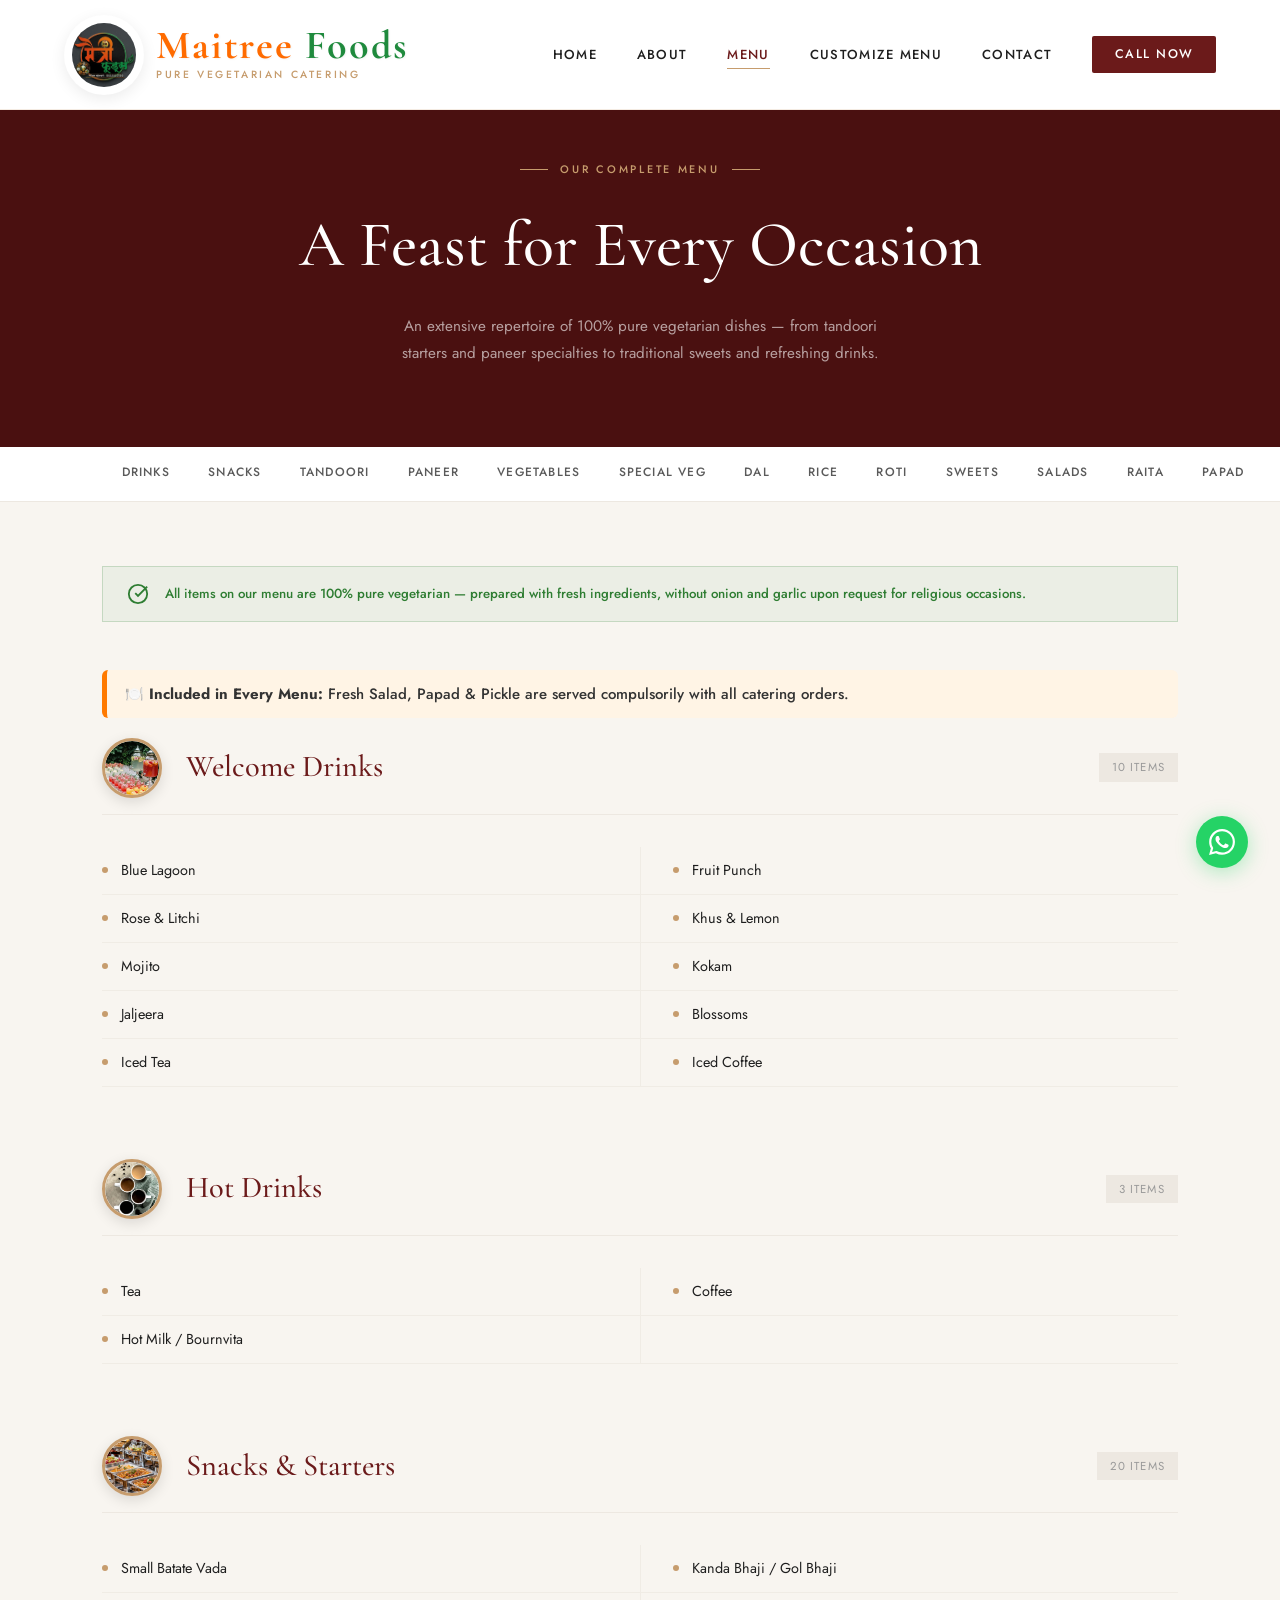
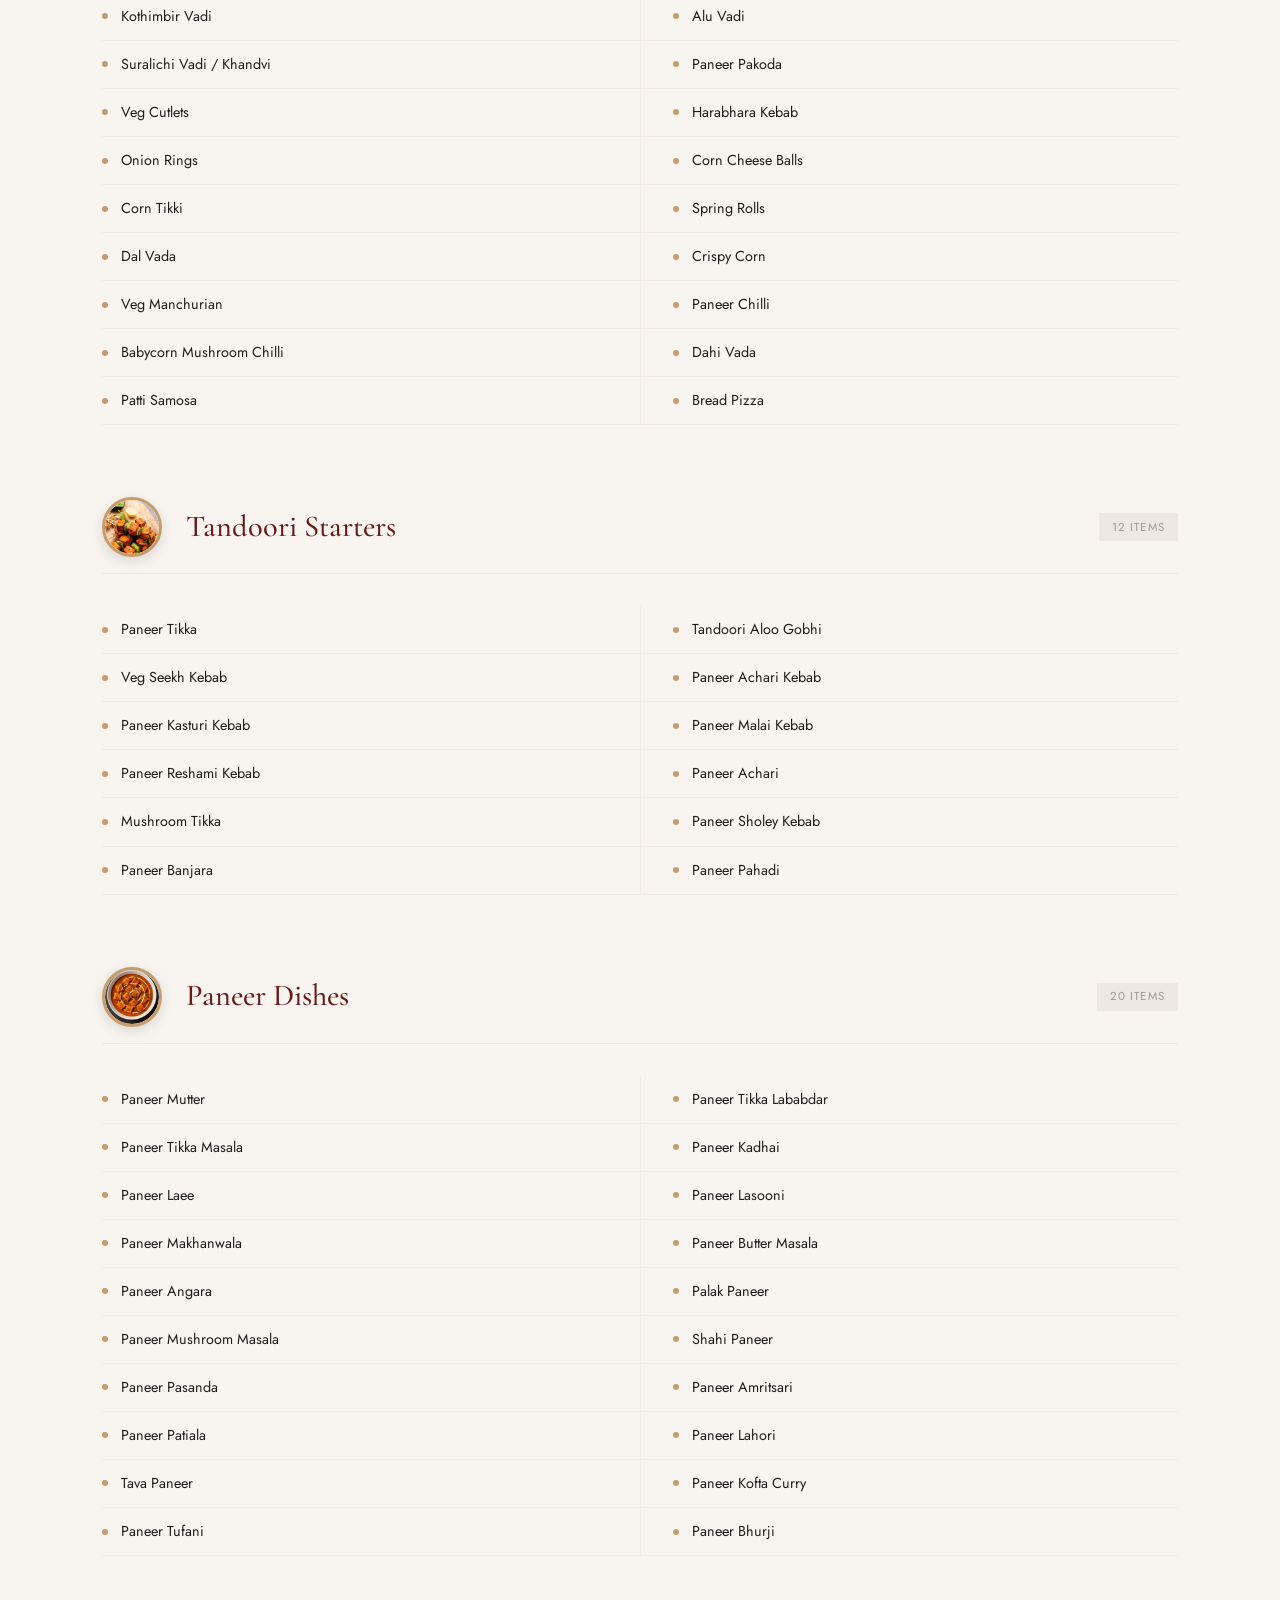
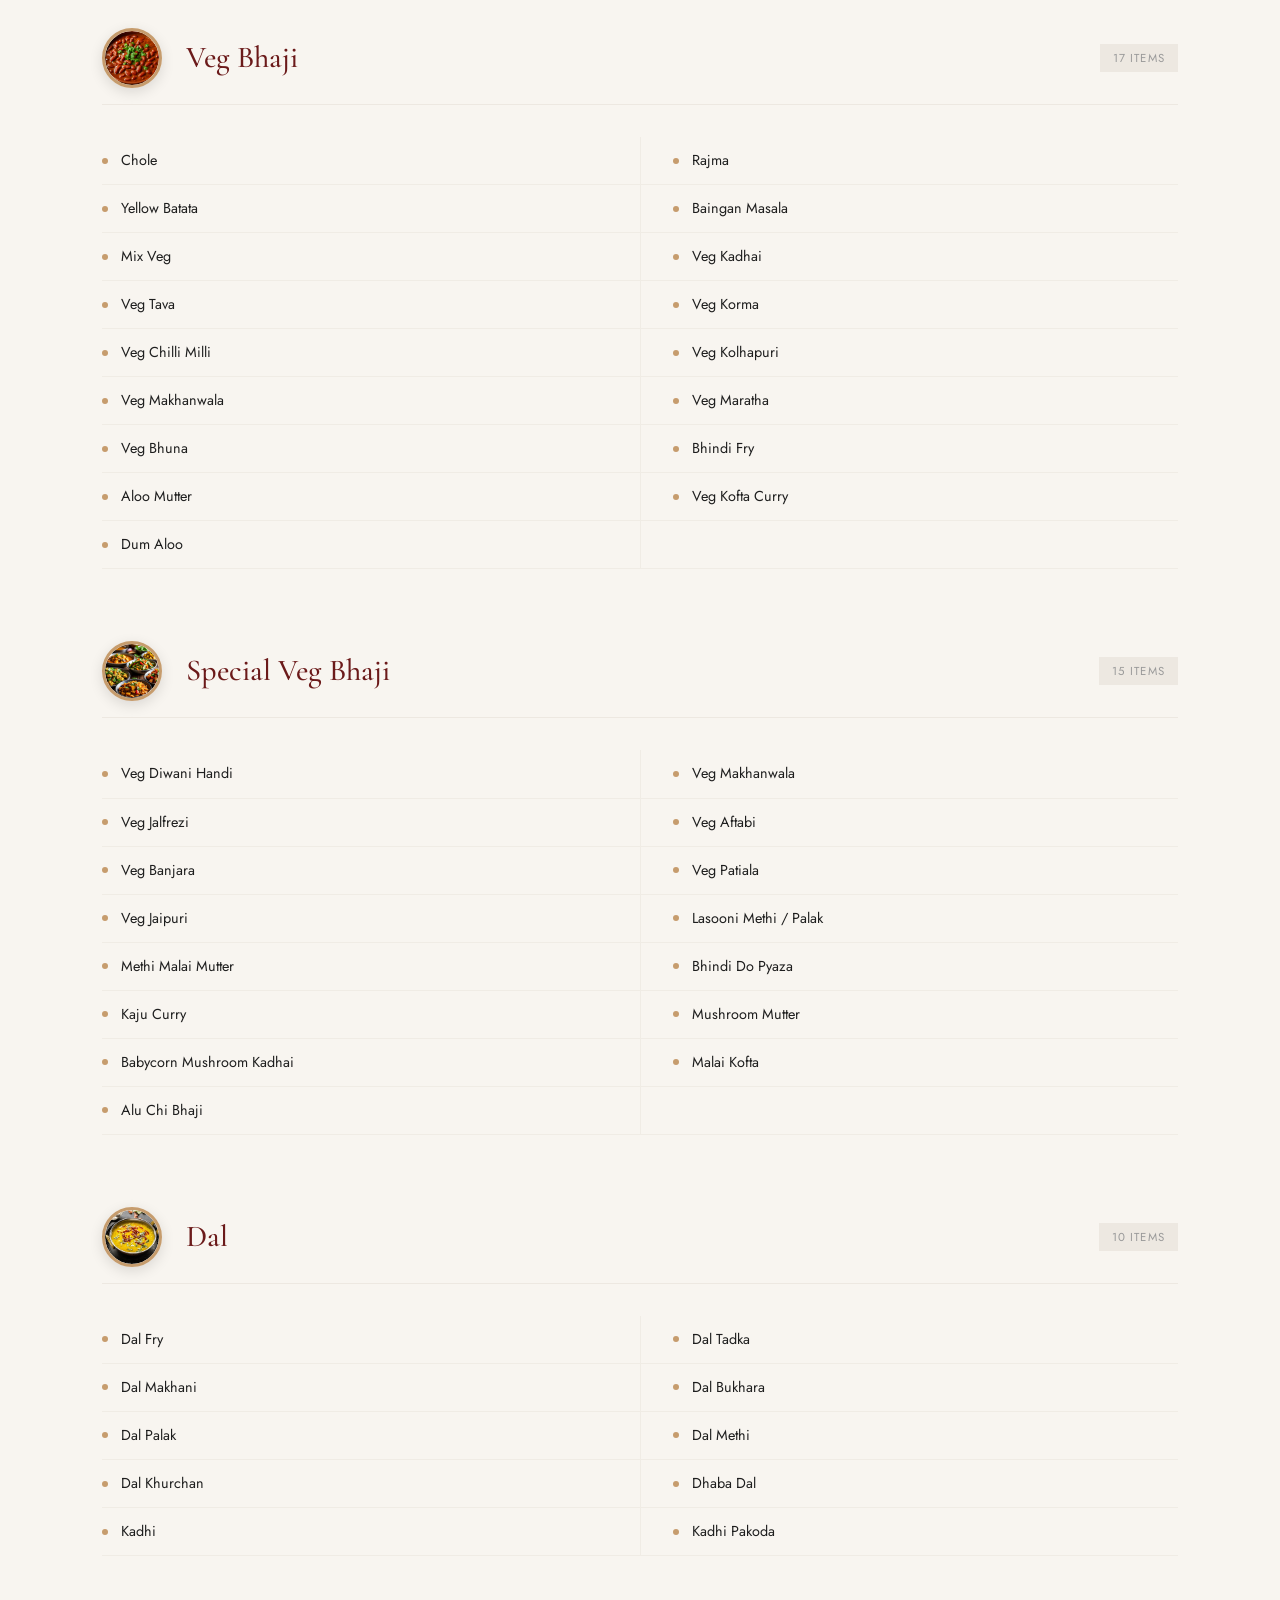
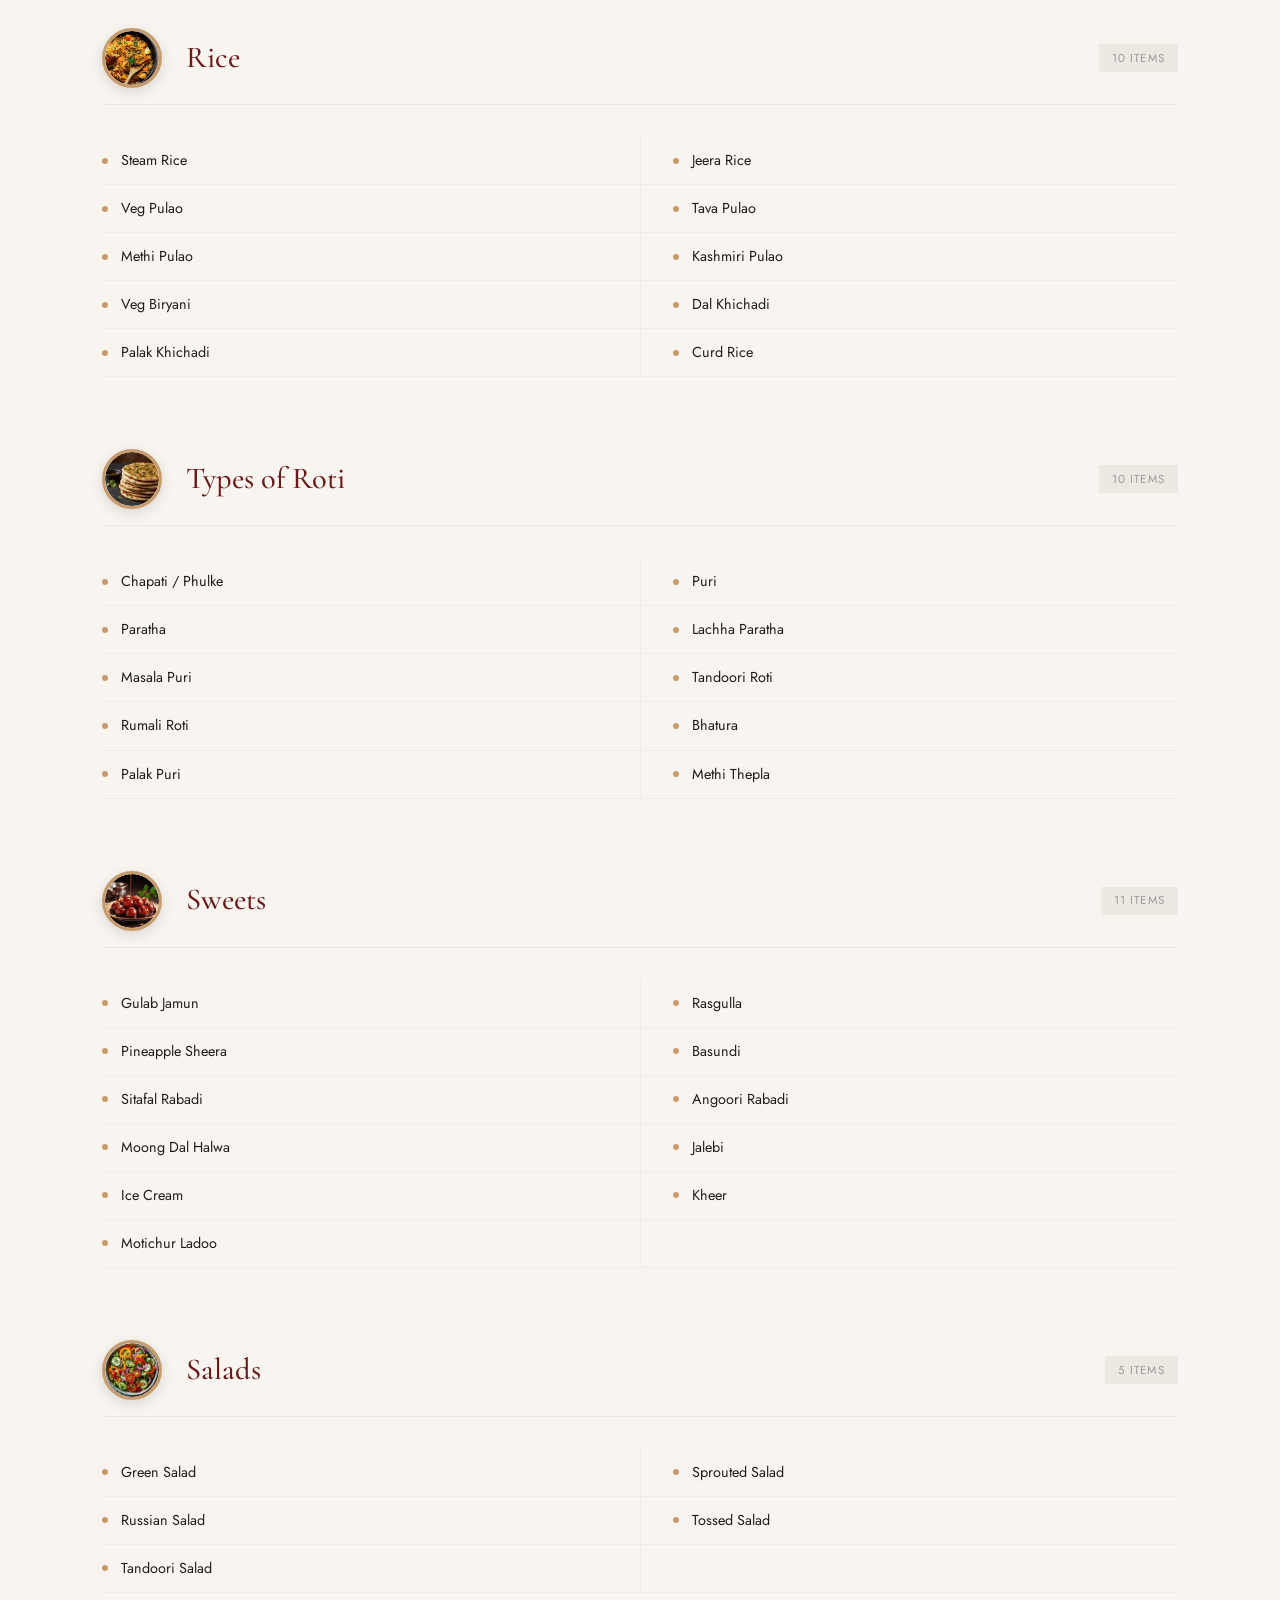
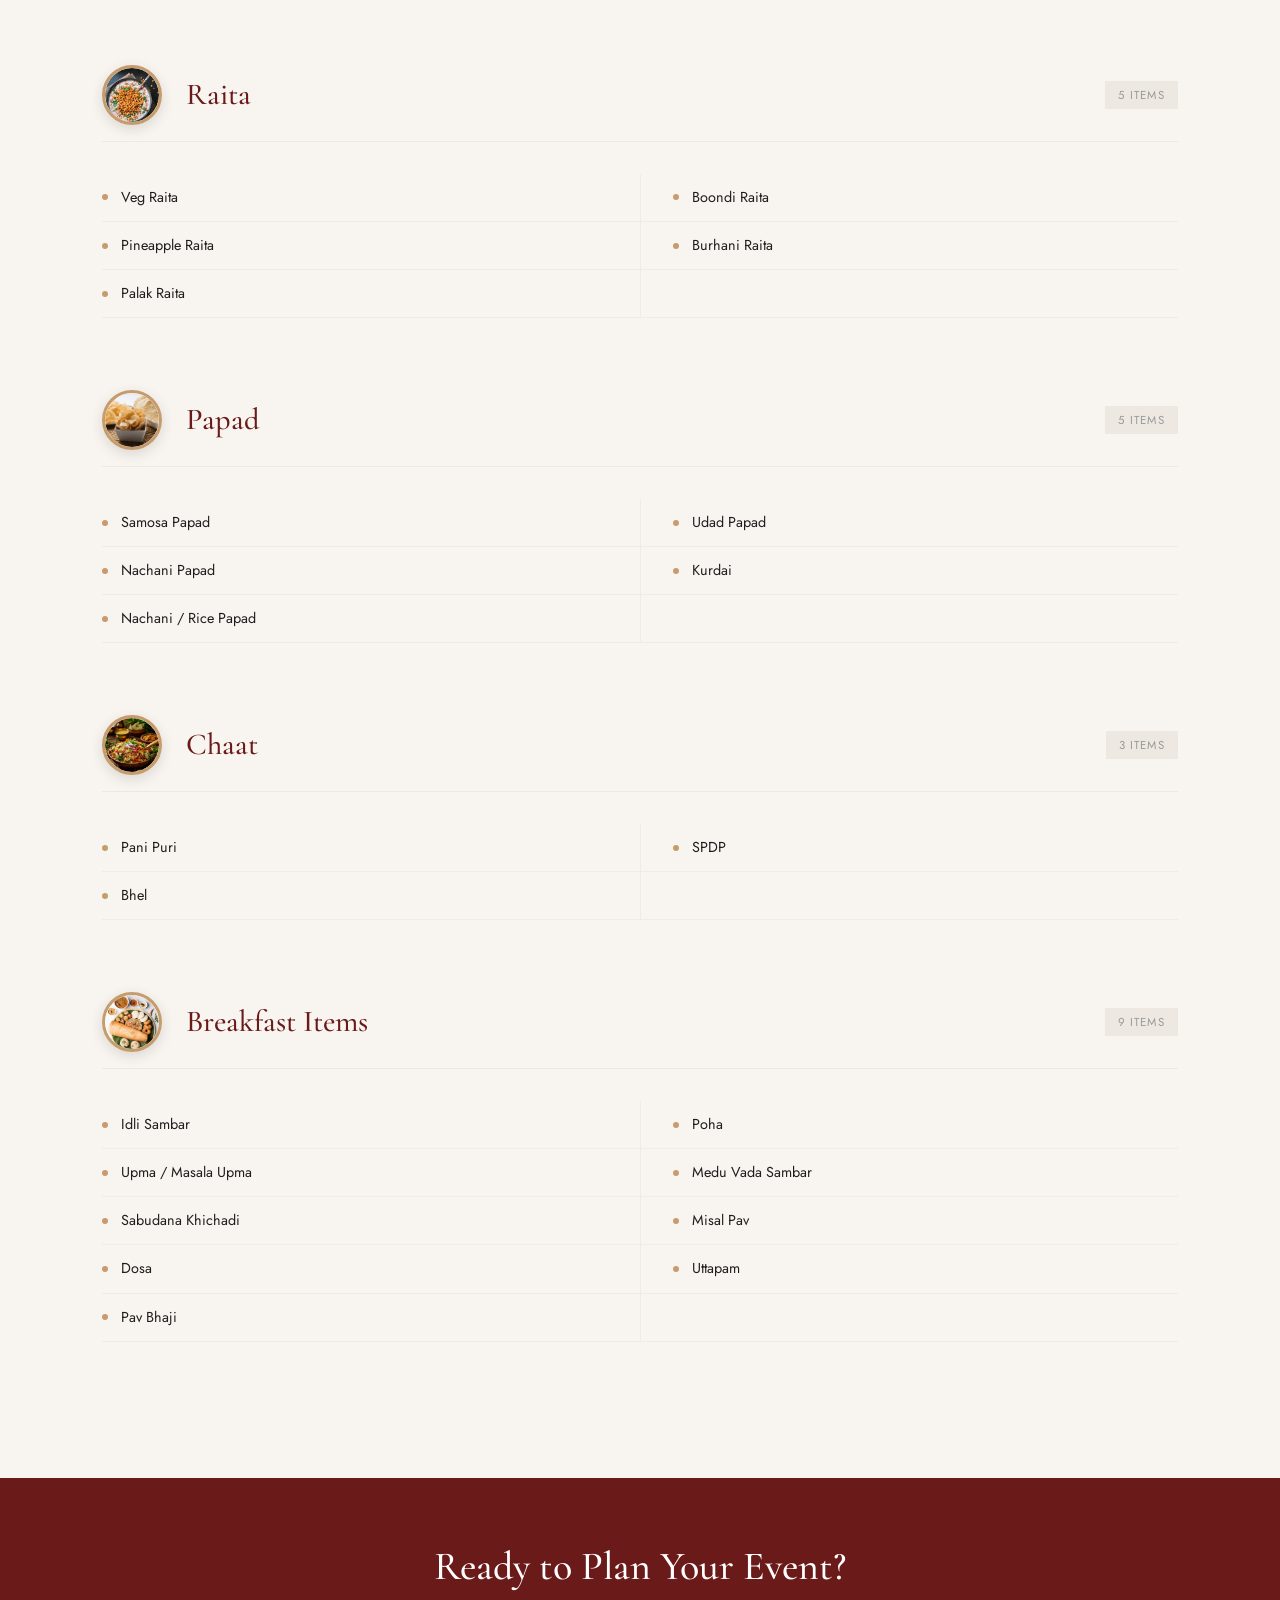
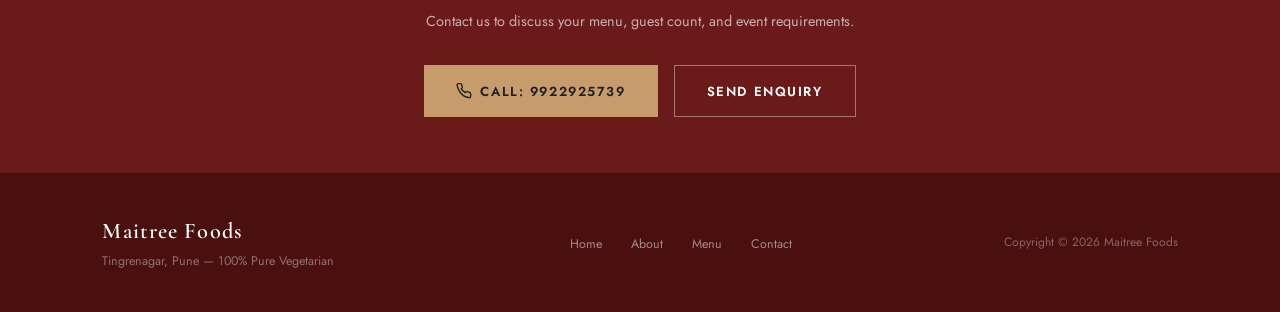
<file: menu.html>
<!doctype html>
<html lang="en">
  <head>
    <meta charset="UTF-8" />
    <meta name="viewport" content="width=device-width, initial-scale=1.0" />
    <title>Full Menu — Maitree Foods | Vegetarian Catering Pune</title>
    <meta
      name="description"
      content="Explore the complete vegetarian catering menu of Maitree Foods, Pune — paneer dishes, tandoori starters, sweets, rice, dal, breakfast, chaat and more."
    />
    <link rel="preconnect" href="https://fonts.googleapis.com" />
    <link rel="preconnect" href="https://fonts.gstatic.com" crossorigin />
    <link
      href="https://fonts.googleapis.com/css2?family=Cormorant+Garamond:ital,wght@0,300;0,400;0,500;0,600;0,700;1,300;1,500&family=Jost:wght@300;400;500;600&display=swap"
      rel="stylesheet"
    />
    <link rel="stylesheet" href="style.css" />
  </head>
  <body>
    <!-- HEADER -->
    <header class="site-header" id="siteHeader">
      <a href="index.html" class="logo">
        <img
          src="logo(edited).png"
          alt="Maitree Foods Logo"
          class="logo__icon"
        />
        <div class="logo__text">
          <div class="logo__name">
            <span class="logo-maitri">Maitree</span>
            <span class="logo-foods">Foods</span>
          </div>
          <div class="logo__sub">Pure Vegetarian Catering</div>
        </div>
      </a>
      <nav class="main-nav" aria-label="Main navigation">
        <a href="index.html" class="main-nav__link">Home</a>
        <a href="about.html" class="main-nav__link">About</a>
        <a href="menu.html" class="main-nav__link active">Menu</a>
        <a href="customize-menu.html" class="main-nav__link">Customize Menu</a>
        <a href="contact.html" class="main-nav__link">Contact</a>
        <a href="tel:9922925739" class="main-nav__link main-nav__cta"
          >Call Now</a
        >
      </nav>
      <button
        class="hamburger"
        id="hamburger"
        aria-label="Toggle menu"
        aria-expanded="false"
      >
        <span></span><span></span><span></span>
      </button>
    </header>

    <nav class="mobile-menu" id="mobileMenu" aria-label="Mobile navigation">
      <a href="index.html" class="mobile-menu__link">Home</a>
      <a href="about.html" class="mobile-menu__link">About</a>
      <a href="menu.html" class="mobile-menu__link">Menu</a>
      <a href="customize-menu.html" class="mobile-menu__link">Customize Menu</a>
      <a href="contact.html" class="mobile-menu__link">Contact</a>
      <a href="tel:9922925739" class="mobile-menu__link">Call: 9922925739</a>
    </nav>

    <!-- PAGE HERO -->
    <div class="page-hero" style="margin-top: 72px">
      <div class="page-hero__content">
        <div class="page-hero__label">Our Complete Menu</div>
        <h1>A Feast for Every Occasion</h1>
        <p>
          An extensive repertoire of 100% pure vegetarian dishes — from tandoori
          starters and paneer specialties to traditional sweets and refreshing
          drinks.
        </p>
      </div>
    </div>

    <!-- MENU CATEGORY NAV -->
    <nav class="menu-nav" aria-label="Menu categories">
      <div class="menu-nav__inner">
        <a href="#drinks" class="menu-nav__link">Drinks</a>
        <a href="#snacks" class="menu-nav__link">Snacks</a>
        <a href="#tandoori" class="menu-nav__link">Tandoori</a>
        <a href="#paneer" class="menu-nav__link">Paneer</a>
        <a href="#vegetables" class="menu-nav__link">Vegetables</a>
        <a href="#special-veg" class="menu-nav__link">Special Veg</a>
        <a href="#dal" class="menu-nav__link">Dal</a>
        <a href="#rice" class="menu-nav__link">Rice</a>
        <a href="#roti" class="menu-nav__link">Roti</a>
        <a href="#sweets" class="menu-nav__link">Sweets</a>
        <a href="#salads" class="menu-nav__link">Salads</a>
        <a href="#raita" class="menu-nav__link">Raita</a>
        <a href="#papad" class="menu-nav__link">Papad</a>
        <a href="#chaat" class="menu-nav__link">Chaat</a>
         <a href="#breakfast" class="menu-nav__link">Breakfast</a>
      </div>
    </nav>

    <!-- MENU CONTENT -->
    <main class="menu-main">
      <div class="pure-veg-banner" role="note">
        <svg
          width="22"
          height="22"
          viewBox="0 0 24 24"
          fill="none"
          stroke="currentColor"
          stroke-width="2"
          aria-hidden="true"
        >
          <circle cx="12" cy="12" r="10" />
          <polyline points="9,11 12,14 22,4" />
        </svg>
        <p>
          All items on our menu are 100% pure vegetarian — prepared with fresh
          ingredients, without onion and garlic upon request for religious
          occasions.
        </p>
      </div>
      <div class="menu-included-note">
        🍽️ <strong>Included in Every Menu:</strong> Fresh Salad, Papad & Pickle
        are served compulsorily with all catering orders.
      </div>

      <!-- WELCOME DRINKS -->
      <section class="menu-section" id="drinks" aria-labelledby="drinks-title">
        <div class="menu-section__header">
          <div class="menu-section__icon" aria-hidden="true">
             <img src="Welcome Drinks.png" alt="Welcome Drinks" />
          </div>
          <h2 class="menu-section__title" id="drinks-title">Welcome Drinks</h2>
          <span class="menu-section__count">10 items</span>
        </div>
        <div class="menu-items-grid">
          <div class="menu-item">
            <div class="menu-item__dot"></div>
            <span class="menu-item__name">Blue Lagoon</span>
          </div>
          <div class="menu-item">
            <div class="menu-item__dot"></div>
            <span class="menu-item__name">Fruit Punch</span>
          </div>
          <div class="menu-item">
            <div class="menu-item__dot"></div>
            <span class="menu-item__name">Rose &amp; Litchi</span>
          </div>
          <div class="menu-item">
            <div class="menu-item__dot"></div>
            <span class="menu-item__name">Khus &amp; Lemon</span>
          </div>
          <div class="menu-item">
            <div class="menu-item__dot"></div>
            <span class="menu-item__name">Mojito</span>
          </div>
          <div class="menu-item">
            <div class="menu-item__dot"></div>
            <span class="menu-item__name">Kokam</span>
          </div>
          <div class="menu-item">
            <div class="menu-item__dot"></div>
            <span class="menu-item__name">Jaljeera</span>
          </div>
          <div class="menu-item">
            <div class="menu-item__dot"></div>
            <span class="menu-item__name">Blossoms</span>
          </div>
          <div class="menu-item">
            <div class="menu-item__dot"></div>
            <span class="menu-item__name">Iced Tea</span>
          </div>
          <div class="menu-item">
            <div class="menu-item__dot"></div>
            <span class="menu-item__name">Iced Coffee</span>
          </div>
        </div>
      </section>

      <!-- HOT DRINKS -->
      <section class="menu-section" aria-labelledby="hotdrinks-title">
        <div class="menu-section__header">
          <div class="menu-section__icon" aria-hidden="true">
             <img src="Hot Drinks.png" alt="Hot Drinks" />
          </div>
          <h2 class="menu-section__title" id="hotdrinks-title">Hot Drinks</h2>
          <span class="menu-section__count">3 items</span>
        </div>
        <div class="menu-items-grid">
          <div class="menu-item">
            <div class="menu-item__dot"></div>
            <span class="menu-item__name">Tea</span>
          </div>
          <div class="menu-item">
            <div class="menu-item__dot"></div>
            <span class="menu-item__name">Coffee</span>
          </div>
          <div class="menu-item">
            <div class="menu-item__dot"></div>
            <span class="menu-item__name">Hot Milk / Bournvita</span>
          </div>
          <div class="menu-item"></div>
        </div>
      </section>

      <!-- SNACKS -->
      <section class="menu-section" id="snacks" aria-labelledby="snacks-title">
        <div class="menu-section__header">
          <div class="menu-section__icon" aria-hidden="true">
             <img src="Snacks and Starters.png" alt="Snacks and Starters" />
          </div>
          <h2 class="menu-section__title" id="snacks-title">
            Snacks &amp; Starters
          </h2>
          <span class="menu-section__count">20 items</span>
        </div>
        <div class="menu-items-grid">
          <div class="menu-item">
            <div class="menu-item__dot"></div>
            <span class="menu-item__name">Small Batate Vada</span>
          </div>
          <div class="menu-item">
            <div class="menu-item__dot"></div>
            <span class="menu-item__name">Kanda Bhaji / Gol Bhaji</span>
          </div>
          <div class="menu-item">
            <div class="menu-item__dot"></div>
            <span class="menu-item__name">Kothimbir Vadi</span>
          </div>
          <div class="menu-item">
            <div class="menu-item__dot"></div>
            <span class="menu-item__name">Alu Vadi</span>
          </div>
          <div class="menu-item">
            <div class="menu-item__dot"></div>
            <span class="menu-item__name">Suralichi Vadi / Khandvi</span>
          </div>
          <div class="menu-item">
            <div class="menu-item__dot"></div>
            <span class="menu-item__name">Paneer Pakoda</span>
          </div>
          <div class="menu-item">
            <div class="menu-item__dot"></div>
            <span class="menu-item__name">Veg Cutlets</span>
          </div>
          <div class="menu-item">
            <div class="menu-item__dot"></div>
            <span class="menu-item__name">Harabhara Kebab</span>
          </div>
          <div class="menu-item">
            <div class="menu-item__dot"></div>
            <span class="menu-item__name">Onion Rings</span>
          </div>
          <div class="menu-item">
            <div class="menu-item__dot"></div>
            <span class="menu-item__name">Corn Cheese Balls</span>
          </div>
          <div class="menu-item">
            <div class="menu-item__dot"></div>
            <span class="menu-item__name">Corn Tikki</span>
          </div>
          <div class="menu-item">
            <div class="menu-item__dot"></div>
            <span class="menu-item__name">Spring Rolls</span>
          </div>
          <div class="menu-item">
            <div class="menu-item__dot"></div>
            <span class="menu-item__name">Dal Vada</span>
          </div>
          <div class="menu-item">
            <div class="menu-item__dot"></div>
            <span class="menu-item__name">Crispy Corn</span>
          </div>
          <div class="menu-item">
            <div class="menu-item__dot"></div>
            <span class="menu-item__name">Veg Manchurian</span>
          </div>
          <div class="menu-item">
            <div class="menu-item__dot"></div>
            <span class="menu-item__name">Paneer Chilli</span>
          </div>
          <div class="menu-item">
            <div class="menu-item__dot"></div>
            <span class="menu-item__name">Babycorn Mushroom Chilli</span>
          </div>
          <div class="menu-item">
            <div class="menu-item__dot"></div>
            <span class="menu-item__name">Dahi Vada</span>
          </div>
          <div class="menu-item">
            <div class="menu-item__dot"></div>
            <span class="menu-item__name">Patti Samosa</span>
          </div>
          <div class="menu-item">
            <div class="menu-item__dot"></div>
            <span class="menu-item__name">Bread Pizza</span>
          </div>
        </div>
      </section>

      <!-- TANDOORI -->
      <section
        class="menu-section"
        id="tandoori"
        aria-labelledby="tandoori-title"
      >
        <div class="menu-section__header">
          <div class="menu-section__icon" aria-hidden="true">
             <img src="Tandoori Starters.png" alt="Tandoori Starters" />
          </div>
          <h2 class="menu-section__title" id="tandoori-title">
            Tandoori Starters
          </h2>
          <span class="menu-section__count">12 items</span>
        </div>
        <div class="menu-items-grid">
          <div class="menu-item">
            <div class="menu-item__dot"></div>
            <span class="menu-item__name">Paneer Tikka</span>
          </div>
          <div class="menu-item">
            <div class="menu-item__dot"></div>
            <span class="menu-item__name">Tandoori Aloo Gobhi</span>
          </div>
          <div class="menu-item">
            <div class="menu-item__dot"></div>
            <span class="menu-item__name">Veg Seekh Kebab</span>
          </div>
          <div class="menu-item">
            <div class="menu-item__dot"></div>
            <span class="menu-item__name">Paneer Achari Kebab</span>
          </div>
          <div class="menu-item">
            <div class="menu-item__dot"></div>
            <span class="menu-item__name">Paneer Kasturi Kebab</span>
          </div>
          <div class="menu-item">
            <div class="menu-item__dot"></div>
            <span class="menu-item__name">Paneer Malai Kebab</span>
          </div>
          <div class="menu-item">
            <div class="menu-item__dot"></div>
            <span class="menu-item__name">Paneer Reshami Kebab</span>
          </div>
          <div class="menu-item">
            <div class="menu-item__dot"></div>
            <span class="menu-item__name">Paneer Achari</span>
          </div>
          <div class="menu-item">
            <div class="menu-item__dot"></div>
            <span class="menu-item__name">Mushroom Tikka</span>
          </div>
          <div class="menu-item">
            <div class="menu-item__dot"></div>
            <span class="menu-item__name">Paneer Sholey Kebab</span>
          </div>
          <div class="menu-item">
            <div class="menu-item__dot"></div>
            <span class="menu-item__name">Paneer Banjara</span>
          </div>
          <div class="menu-item">
            <div class="menu-item__dot"></div>
            <span class="menu-item__name">Paneer Pahadi</span>
          </div>
        </div>
      </section>

      <!-- PANEER DISHES -->
      <section class="menu-section" id="paneer" aria-labelledby="paneer-title">
        <div class="menu-section__header">
          <div class="menu-section__icon">
            <img src="Paneer Dishes.png" alt="Paneer Dishes" />
          </div>
          <h2 class="menu-section__title" id="paneer-title">Paneer Dishes</h2>
          <span class="menu-section__count">20 items</span>
        </div>
        <div class="menu-items-grid">
          <div class="menu-item">
            <div class="menu-item__dot"></div>
            <span class="menu-item__name">Paneer Mutter</span>
          </div>
          <div class="menu-item">
            <div class="menu-item__dot"></div>
            <span class="menu-item__name">Paneer Tikka Lababdar</span>
          </div>
          <div class="menu-item">
            <div class="menu-item__dot"></div>
            <span class="menu-item__name">Paneer Tikka Masala</span>
          </div>
          <div class="menu-item">
            <div class="menu-item__dot"></div>
            <span class="menu-item__name">Paneer Kadhai</span>
          </div>
          <div class="menu-item">
            <div class="menu-item__dot"></div>
            <span class="menu-item__name">Paneer Laee</span>
          </div>
          <div class="menu-item">
            <div class="menu-item__dot"></div>
            <span class="menu-item__name">Paneer Lasooni</span>
          </div>
          <div class="menu-item">
            <div class="menu-item__dot"></div>
            <span class="menu-item__name">Paneer Makhanwala</span>
          </div>
          <div class="menu-item">
            <div class="menu-item__dot"></div>
            <span class="menu-item__name">Paneer Butter Masala</span>
          </div>
          <div class="menu-item">
            <div class="menu-item__dot"></div>
            <span class="menu-item__name">Paneer Angara</span>
          </div>
          <div class="menu-item">
            <div class="menu-item__dot"></div>
            <span class="menu-item__name">Palak Paneer</span>
          </div>
          <div class="menu-item">
            <div class="menu-item__dot"></div>
            <span class="menu-item__name">Paneer Mushroom Masala</span>
          </div>
          <div class="menu-item">
            <div class="menu-item__dot"></div>
            <span class="menu-item__name">Shahi Paneer</span>
          </div>
          <div class="menu-item">
            <div class="menu-item__dot"></div>
            <span class="menu-item__name">Paneer Pasanda</span>
          </div>
          <div class="menu-item">
            <div class="menu-item__dot"></div>
            <span class="menu-item__name">Paneer Amritsari</span>
          </div>
          <div class="menu-item">
            <div class="menu-item__dot"></div>
            <span class="menu-item__name">Paneer Patiala</span>
          </div>
          <div class="menu-item">
            <div class="menu-item__dot"></div>
            <span class="menu-item__name">Paneer Lahori</span>
          </div>
          <div class="menu-item">
            <div class="menu-item__dot"></div>
            <span class="menu-item__name">Tava Paneer</span>
          </div>
          <div class="menu-item">
            <div class="menu-item__dot"></div>
            <span class="menu-item__name">Paneer Kofta Curry</span>
          </div>
          <div class="menu-item">
            <div class="menu-item__dot"></div>
            <span class="menu-item__name">Paneer Tufani</span>
          </div>
          <div class="menu-item">
            <div class="menu-item__dot"></div>
            <span class="menu-item__name">Paneer Bhurji</span>
          </div>
        </div>
      </section>

      <!-- VEGETABLES -->
      <section
        class="menu-section"
        id="vegetables"
        aria-labelledby="vegetables-title"
      >
        <div class="menu-section__header">
          <div class="menu-section__icon" aria-hidden="true">
             <img src="Veg Bhaji.png" alt="Veg Bhaji" />
          </div>
          <h2 class="menu-section__title" id="vegetables-title">Veg Bhaji</h2>
          <span class="menu-section__count">17 items</span>
        </div>
        <div class="menu-items-grid">
          <div class="menu-item">
            <div class="menu-item__dot"></div>
            <span class="menu-item__name">Chole</span>
          </div>
          <div class="menu-item">
            <div class="menu-item__dot"></div>
            <span class="menu-item__name">Rajma</span>
          </div>
          <div class="menu-item">
            <div class="menu-item__dot"></div>
            <span class="menu-item__name">Yellow Batata</span>
          </div>
          <div class="menu-item">
            <div class="menu-item__dot"></div>
            <span class="menu-item__name">Baingan Masala</span>
          </div>
          <div class="menu-item">
            <div class="menu-item__dot"></div>
            <span class="menu-item__name">Mix Veg</span>
          </div>
          <div class="menu-item">
            <div class="menu-item__dot"></div>
            <span class="menu-item__name">Veg Kadhai</span>
          </div>
          <div class="menu-item">
            <div class="menu-item__dot"></div>
            <span class="menu-item__name">Veg Tava</span>
          </div>
          <div class="menu-item">
            <div class="menu-item__dot"></div>
            <span class="menu-item__name">Veg Korma</span>
          </div>
          <div class="menu-item">
            <div class="menu-item__dot"></div>
            <span class="menu-item__name">Veg Chilli Milli</span>
          </div>
          <div class="menu-item">
            <div class="menu-item__dot"></div>
            <span class="menu-item__name">Veg Kolhapuri</span>
          </div>
          <div class="menu-item">
            <div class="menu-item__dot"></div>
            <span class="menu-item__name">Veg Makhanwala</span>
          </div>
          <div class="menu-item">
            <div class="menu-item__dot"></div>
            <span class="menu-item__name">Veg Maratha</span>
          </div>
          <div class="menu-item">
            <div class="menu-item__dot"></div>
            <span class="menu-item__name">Veg Bhuna</span>
          </div>
          <div class="menu-item">
            <div class="menu-item__dot"></div>
            <span class="menu-item__name">Bhindi Fry</span>
          </div>
          <div class="menu-item">
            <div class="menu-item__dot"></div>
            <span class="menu-item__name">Aloo Mutter</span>
          </div>
          <div class="menu-item">
            <div class="menu-item__dot"></div>
            <span class="menu-item__name">Veg Kofta Curry</span>
          </div>
          <div class="menu-item">
            <div class="menu-item__dot"></div>
            <span class="menu-item__name">Dum Aloo</span>
          </div>
          <div class="menu-item"></div>
        </div>
      </section>

      <!-- SPECIAL VEGETABLES -->
      <section
        class="menu-section"
        id="special-veg"
        aria-labelledby="special-veg-title"
      >
        <div class="menu-section__header">
          <div class="menu-section__icon" aria-hidden="true">
             <img src="Special Veg Bhaji.png" alt="special-veg Bhaji" />
          </div>
          <h2 class="menu-section__title" id="special-veg-title">
            Special Veg Bhaji
          </h2>
          <span class="menu-section__count">15 items</span>
        </div>
        <div class="menu-items-grid">
          <div class="menu-item">
            <div class="menu-item__dot"></div>
            <span class="menu-item__name">Veg Diwani Handi</span>
          </div>
          <div class="menu-item">
            <div class="menu-item__dot"></div>
            <span class="menu-item__name">Veg Makhanwala</span>
          </div>
          <div class="menu-item">
            <div class="menu-item__dot"></div>
            <span class="menu-item__name">Veg Jalfrezi</span>
          </div>
          <div class="menu-item">
            <div class="menu-item__dot"></div>
            <span class="menu-item__name">Veg Aftabi</span>
          </div>
          <div class="menu-item">
            <div class="menu-item__dot"></div>
            <span class="menu-item__name">Veg Banjara</span>
          </div>
          <div class="menu-item">
            <div class="menu-item__dot"></div>
            <span class="menu-item__name">Veg Patiala</span>
          </div>
          <div class="menu-item">
            <div class="menu-item__dot"></div>
            <span class="menu-item__name">Veg Jaipuri</span>
          </div>
          <div class="menu-item">
            <div class="menu-item__dot"></div>
            <span class="menu-item__name">Lasooni Methi / Palak</span>
          </div>
          <div class="menu-item">
            <div class="menu-item__dot"></div>
            <span class="menu-item__name">Methi Malai Mutter</span>
          </div>
          <div class="menu-item">
            <div class="menu-item__dot"></div>
            <span class="menu-item__name">Bhindi Do Pyaza</span>
          </div>
          <div class="menu-item">
            <div class="menu-item__dot"></div>
            <span class="menu-item__name">Kaju Curry</span>
          </div>
          <div class="menu-item">
            <div class="menu-item__dot"></div>
            <span class="menu-item__name">Mushroom Mutter</span>
          </div>
          <div class="menu-item">
            <div class="menu-item__dot"></div>
            <span class="menu-item__name">Babycorn Mushroom Kadhai</span>
          </div>
          <div class="menu-item">
            <div class="menu-item__dot"></div>
            <span class="menu-item__name">Malai Kofta</span>
          </div>
          <div class="menu-item">
            <div class="menu-item__dot"></div>
            <span class="menu-item__name">Alu Chi Bhaji</span>
          </div>
          <div class="menu-item"></div>
        </div>
      </section>

      <!-- DAL -->
      <section class="menu-section" id="dal" aria-labelledby="dal-title">
        <div class="menu-section__header">
          <div class="menu-section__icon" aria-hidden="true">
             <img src="Dal.png" alt="Dal" />
          </div>
          <h2 class="menu-section__title" id="dal-title">Dal</h2>
          <span class="menu-section__count">10 items</span>
        </div>
        <div class="menu-items-grid">
          <div class="menu-item">
            <div class="menu-item__dot"></div>
            <span class="menu-item__name">Dal Fry</span>
          </div>
          <div class="menu-item">
            <div class="menu-item__dot"></div>
            <span class="menu-item__name">Dal Tadka</span>
          </div>
          <div class="menu-item">
            <div class="menu-item__dot"></div>
            <span class="menu-item__name">Dal Makhani</span>
          </div>
          <div class="menu-item">
            <div class="menu-item__dot"></div>
            <span class="menu-item__name">Dal Bukhara</span>
          </div>
          <div class="menu-item">
            <div class="menu-item__dot"></div>
            <span class="menu-item__name">Dal Palak</span>
          </div>
          <div class="menu-item">
            <div class="menu-item__dot"></div>
            <span class="menu-item__name">Dal Methi</span>
          </div>
          <div class="menu-item">
            <div class="menu-item__dot"></div>
            <span class="menu-item__name">Dal Khurchan</span>
          </div>
          <div class="menu-item">
            <div class="menu-item__dot"></div>
            <span class="menu-item__name">Dhaba Dal</span>
          </div>
          <div class="menu-item">
            <div class="menu-item__dot"></div>
            <span class="menu-item__name">Kadhi</span>
          </div>
          <div class="menu-item">
            <div class="menu-item__dot"></div>
            <span class="menu-item__name">Kadhi Pakoda</span>
          </div>
        </div>
      </section>

      <!-- RICE -->
      <section class="menu-section" id="rice" aria-labelledby="rice-title">
        <div class="menu-section__header">
          <div class="menu-section__icon" aria-hidden="true">
            <img src="Rice.png" alt="Rice" />
          </div>
          <h2 class="menu-section__title" id="rice-title">Rice</h2>
          <span class="menu-section__count">10 items</span>
        </div>
        <div class="menu-items-grid">
          <div class="menu-item">
            <div class="menu-item__dot"></div>
            <span class="menu-item__name">Steam Rice</span>
          </div>
          <div class="menu-item">
            <div class="menu-item__dot"></div>
            <span class="menu-item__name">Jeera Rice</span>
          </div>
          <div class="menu-item">
            <div class="menu-item__dot"></div>
            <span class="menu-item__name">Veg Pulao</span>
          </div>
          <div class="menu-item">
            <div class="menu-item__dot"></div>
            <span class="menu-item__name">Tava Pulao</span>
          </div>
          <div class="menu-item">
            <div class="menu-item__dot"></div>
            <span class="menu-item__name">Methi Pulao</span>
          </div>
          <div class="menu-item">
            <div class="menu-item__dot"></div>
            <span class="menu-item__name">Kashmiri Pulao</span>
          </div>
          <div class="menu-item">
            <div class="menu-item__dot"></div>
            <span class="menu-item__name">Veg Biryani</span>
          </div>
          <div class="menu-item">
            <div class="menu-item__dot"></div>
            <span class="menu-item__name">Dal Khichadi</span>
          </div>
          <div class="menu-item">
            <div class="menu-item__dot"></div>
            <span class="menu-item__name">Palak Khichadi</span>
          </div>
          <div class="menu-item">
            <div class="menu-item__dot"></div>
            <span class="menu-item__name">Curd Rice</span>
          </div>
        </div>
      </section>

      <!-- ROTI -->
      <section class="menu-section" id="roti" aria-labelledby="roti-title">
        <div class="menu-section__header">
          <div class="menu-section__icon" aria-hidden="true">
             <img src="Types of Roti.png" alt="Types of Roti" />
          </div>
          <h2 class="menu-section__title" id="roti-title">Types of Roti</h2>
          <span class="menu-section__count">10 items</span>
        </div>
        <div class="menu-items-grid">
          <div class="menu-item">
            <div class="menu-item__dot"></div>
            <span class="menu-item__name">Chapati / Phulke</span>
          </div>
          <div class="menu-item">
            <div class="menu-item__dot"></div>
            <span class="menu-item__name">Puri</span>
          </div>
          <div class="menu-item">
            <div class="menu-item__dot"></div>
            <span class="menu-item__name">Paratha</span>
          </div>
          <div class="menu-item">
            <div class="menu-item__dot"></div>
            <span class="menu-item__name">Lachha Paratha</span>
          </div>
          <div class="menu-item">
            <div class="menu-item__dot"></div>
            <span class="menu-item__name">Masala Puri</span>
          </div>
          <div class="menu-item">
            <div class="menu-item__dot"></div>
            <span class="menu-item__name">Tandoori Roti</span>
          </div>
          <div class="menu-item">
            <div class="menu-item__dot"></div>
            <span class="menu-item__name">Rumali Roti</span>
          </div>
          <div class="menu-item">
            <div class="menu-item__dot"></div>
            <span class="menu-item__name">Bhatura</span>
          </div>
          <div class="menu-item">
            <div class="menu-item__dot"></div>
            <span class="menu-item__name">Palak Puri</span>
          </div>
          <div class="menu-item">
            <div class="menu-item__dot"></div>
            <span class="menu-item__name">Methi Thepla</span>
          </div>
        </div>
      </section>

      <!-- SWEETS -->
      <section class="menu-section" id="sweets" aria-labelledby="sweets-title">
        <div class="menu-section__header">
          <div class="menu-section__icon" aria-hidden="true">
             <img src="Sweets.png" alt="Sweets" />
          </div>
          <h2 class="menu-section__title" id="sweets-title">Sweets</h2>
          <span class="menu-section__count">11 items</span>
        </div>
        <div class="menu-items-grid">
          <div class="menu-item">
            <div class="menu-item__dot"></div>
            <span class="menu-item__name">Gulab Jamun</span>
          </div>
          <div class="menu-item">
            <div class="menu-item__dot"></div>
            <span class="menu-item__name">Rasgulla</span>
          </div>
          <div class="menu-item">
            <div class="menu-item__dot"></div>
            <span class="menu-item__name">Pineapple Sheera</span>
          </div>
          <div class="menu-item">
            <div class="menu-item__dot"></div>
            <span class="menu-item__name">Basundi</span>
          </div>
          <div class="menu-item">
            <div class="menu-item__dot"></div>
            <span class="menu-item__name">Sitafal Rabadi</span>
          </div>
          <div class="menu-item">
            <div class="menu-item__dot"></div>
            <span class="menu-item__name">Angoori Rabadi</span>
          </div>
          <div class="menu-item">
            <div class="menu-item__dot"></div>
            <span class="menu-item__name">Moong Dal Halwa</span>
          </div>
          <div class="menu-item">
            <div class="menu-item__dot"></div>
            <span class="menu-item__name">Jalebi</span>
          </div>
          <div class="menu-item">
            <div class="menu-item__dot"></div>
            <span class="menu-item__name">Ice Cream</span>
          </div>
          <div class="menu-item">
            <div class="menu-item__dot"></div>
            <span class="menu-item__name">Kheer</span>
          </div>
          <div class="menu-item">
            <div class="menu-item__dot"></div>
            <span class="menu-item__name">Motichur Ladoo</span>
          </div>
          <div class="menu-item"></div>
        </div>
      </section>

      <!-- SALADS -->
      <section class="menu-section" id="salads" aria-labelledby="salads-title">
        <div class="menu-section__header">
          <div class="menu-section__icon" aria-hidden="true">
             <img src="Salads.png" alt="Salads" />
          </div>
          <h2 class="menu-section__title" id="salads-title">Salads</h2>
          <span class="menu-section__count">5 items</span>
        </div>
        <div class="menu-items-grid">
          <div class="menu-item">
            <div class="menu-item__dot"></div>
            <span class="menu-item__name">Green Salad</span>
          </div>
          <div class="menu-item">
            <div class="menu-item__dot"></div>
            <span class="menu-item__name">Sprouted Salad</span>
          </div>
          <div class="menu-item">
            <div class="menu-item__dot"></div>
            <span class="menu-item__name">Russian Salad</span>
          </div>
          <div class="menu-item">
            <div class="menu-item__dot"></div>
            <span class="menu-item__name">Tossed Salad</span>
          </div>
          <div class="menu-item">
            <div class="menu-item__dot"></div>
            <span class="menu-item__name">Tandoori Salad</span>
          </div>
          <div class="menu-item"></div>
        </div>
      </section>

      <!-- RAITA -->
      <section class="menu-section" id="raita" aria-labelledby="raita-title">
        <div class="menu-section__header">
          <div class="menu-section__icon" aria-hidden="true">
             <img src="Raita.png" alt="Raita" />
          </div>
          <h2 class="menu-section__title" id="raita-title">Raita</h2>
          <span class="menu-section__count">5 items</span>
        </div>
        <div class="menu-items-grid">
          <div class="menu-item">
            <div class="menu-item__dot"></div>
            <span class="menu-item__name">Veg Raita</span>
          </div>
          <div class="menu-item">
            <div class="menu-item__dot"></div>
            <span class="menu-item__name">Boondi Raita</span>
          </div>
          <div class="menu-item">
            <div class="menu-item__dot"></div>
            <span class="menu-item__name">Pineapple Raita</span>
          </div>
          <div class="menu-item">
            <div class="menu-item__dot"></div>
            <span class="menu-item__name">Burhani Raita</span>
          </div>
          <div class="menu-item">
            <div class="menu-item__dot"></div>
            <span class="menu-item__name">Palak Raita</span>
          </div>
          <div class="menu-item"></div>
        </div>
      </section>

      <!-- PAPAD -->
      <section class="menu-section" id="papad" aria-labelledby="papad-title">
        <div class="menu-section__header">
          <div class="menu-section__icon" aria-hidden="true">
             <img src="Pappad.png" alt="Papad" />
          </div>
          <h2 class="menu-section__title" id="papad-title">Papad</h2>
          <span class="menu-section__count">5 items</span>
        </div>
        <div class="menu-items-grid">
          <div class="menu-item">
            <div class="menu-item__dot"></div>
            <span class="menu-item__name">Samosa Papad</span>
          </div>
          <div class="menu-item">
            <div class="menu-item__dot"></div>
            <span class="menu-item__name">Udad Papad</span>
          </div>
          <div class="menu-item">
            <div class="menu-item__dot"></div>
            <span class="menu-item__name">Nachani Papad</span>
          </div>
          <div class="menu-item">
            <div class="menu-item__dot"></div>
            <span class="menu-item__name">Kurdai</span>
          </div>
          <div class="menu-item">
            <div class="menu-item__dot"></div>
            <span class="menu-item__name">Nachani / Rice Papad</span>
          </div>
          <div class="menu-item"></div>
        </div>
      </section>

      <!-- CHAAT -->
      <section class="menu-section" id="chaat" aria-labelledby="chaat-title">
        <div class="menu-section__header">
          <div class="menu-section__icon" aria-hidden="true">
             <img src="Chaat.png" alt="Chaat" />
          </div>
          <h2 class="menu-section__title" id="chaat-title">Chaat</h2>
          <span class="menu-section__count">3 items</span>
        </div>
        <div class="menu-items-grid">
          <div class="menu-item">
            <div class="menu-item__dot"></div>
            <span class="menu-item__name">Pani Puri</span>
          </div>
          <div class="menu-item">
            <div class="menu-item__dot"></div>
            <span class="menu-item__name">SPDP</span>
          </div>
          <div class="menu-item">
            <div class="menu-item__dot"></div>
            <span class="menu-item__name">Bhel</span>
          </div>
          <div class="menu-item"></div>
        </div>
      </section>

      <!-- BREAKFAST -->
      <section
        class="menu-section"
        id="breakfast"
        aria-labelledby="breakfast-title"
      >
        <div class="menu-section__header">
          <div class="menu-section__icon" aria-hidden="true">
             <img src="Breakfast Items.png" alt="Breakfast Items" />
          </div>
          <h2 class="menu-section__title" id="breakfast-title">
            Breakfast Items
          </h2>
          <span class="menu-section__count">9 items</span>
        </div>
        <div class="menu-items-grid">
          <div class="menu-item">
            <div class="menu-item__dot"></div>
            <span class="menu-item__name">Idli Sambar</span>
          </div>
          <div class="menu-item">
            <div class="menu-item__dot"></div>
            <span class="menu-item__name">Poha</span>
          </div>
          <div class="menu-item">
            <div class="menu-item__dot"></div>
            <span class="menu-item__name">Upma / Masala Upma</span>
          </div>
          <div class="menu-item">
            <div class="menu-item__dot"></div>
            <span class="menu-item__name">Medu Vada Sambar</span>
          </div>
          <div class="menu-item">
            <div class="menu-item__dot"></div>
            <span class="menu-item__name">Sabudana Khichadi</span>
          </div>
          <div class="menu-item">
            <div class="menu-item__dot"></div>
            <span class="menu-item__name">Misal Pav</span>
          </div>
          <div class="menu-item">
            <div class="menu-item__dot"></div>
            <span class="menu-item__name">Dosa</span>
          </div>
          <div class="menu-item">
            <div class="menu-item__dot"></div>
            <span class="menu-item__name">Uttapam</span>
          </div>
          <div class="menu-item">
            <div class="menu-item__dot"></div>
            <span class="menu-item__name">Pav Bhaji</span>
          </div>
          <div class="menu-item"></div>
        </div>
      </section>
    </main>

    <!-- MENU CTA -->
    <div class="menu-cta">
      <h2>Ready to Plan Your Event?</h2>
      <p>
        Contact us to discuss your menu, guest count, and event requirements.
      </p>
      <div class="menu-cta__buttons">
        <a href="tel:9922925739" class="btn btn--primary">
          <svg
            width="16"
            height="16"
            viewBox="0 0 24 24"
            fill="none"
            stroke="currentColor"
            stroke-width="2"
            aria-hidden="true"
          >
            <path
              d="M22 16.92v3a2 2 0 0 1-2.18 2 19.79 19.79 0 0 1-8.63-3.07A19.5 19.5 0 0 1 4.69 11.5a19.79 19.79 0 0 1-3.07-8.67A2 2 0 0 1 3.62 1h3a2 2 0 0 1 2 1.72c.127.96.361 1.903.7 2.81a2 2 0 0 1-.45 2.11L7.91 8.5a16 16 0 0 0 6 6l.96-.96a2 2 0 0 1 2.11-.45c.907.339 1.85.573 2.81.7A2 2 0 0 1 21.5 16z"
            />
          </svg>
          Call: 9922925739
        </a>
        <a href="contact.html" class="btn btn--outline-light">Send Enquiry</a>
      </div>
    </div>

    <!-- FOOTER -->
    <footer class="site-footer site-footer--simple">
      <div>
        <div class="footer-logo__name">Maitree Foods</div>
        <div class="footer-tagline">
          Tingrenagar, Pune — 100% Pure Vegetarian
        </div>
      </div>
      <nav class="footer-nav">
        <a href="index.html">Home</a>
        <a href="about.html">About</a>
        <a href="menu.html">Menu</a>
        <a href="contact.html">Contact</a>
      </nav>
      <div class="footer-copy">Copyright &copy; 2026 Maitree Foods</div>
    </footer>

    <a
      href="https://wa.me/919922925739"
      class="whatsapp-float"
      target="_blank"
      rel="noopener"
      aria-label="Chat on WhatsApp"
    >
      <svg viewBox="0 0 24 24" aria-hidden="true">
        <path
          d="M17.472 14.382c-.297-.149-1.758-.867-2.03-.967-.273-.099-.471-.148-.67.15-.197.297-.767.966-.94 1.164-.173.199-.347.223-.644.075-.297-.15-1.255-.463-2.39-1.475-.883-.788-1.48-1.761-1.653-2.059-.173-.297-.018-.458.13-.606.134-.133.298-.347.446-.52.149-.174.198-.298.298-.497.099-.198.05-.371-.025-.52-.075-.149-.669-1.612-.916-2.207-.242-.579-.487-.5-.669-.51-.173-.008-.371-.01-.57-.01-.198 0-.52.074-.792.372-.272.297-1.04 1.016-1.04 2.479 0 1.462 1.065 2.875 1.213 3.074.149.198 2.096 3.2 5.077 4.487.709.306 1.262.489 1.694.625.712.227 1.36.195 1.871.118.571-.085 1.758-.719 2.006-1.413.248-.694.248-1.289.173-1.413-.074-.124-.272-.198-.57-.347m-5.421 7.403h-.004a9.87 9.87 0 0 1-5.031-1.378l-.361-.214-3.741.982.998-3.648-.235-.374a9.86 9.86 0 0 1-1.51-5.26c.001-5.45 4.436-9.884 9.888-9.884 2.64 0 5.122 1.03 6.988 2.898a9.825 9.825 0 0 1 2.893 6.994c-.003 5.45-4.437 9.884-9.885 9.884m8.413-18.297A11.815 11.815 0 0 0 12.05 0C5.495 0 .16 5.335.157 11.892c0 2.096.547 4.142 1.588 5.945L.057 24l6.305-1.654a11.882 11.882 0 0 0 5.683 1.448h.005c6.554 0 11.89-5.335 11.893-11.893a11.821 11.821 0 0 0-3.48-8.413z"
        />
      </svg>
    </a>

    <script src="main.js"></script>
  </body>
</html>
</file>
<file: style.css>
/* ============================================================
   MAITREE FOODS — Main Stylesheet
   100% Pure Vegetarian Catering, Pune
   ============================================================ */

/* ---- RESET & BASE ---- */
*, *::before, *::after {
  box-sizing: border-box;
  margin: 0;
  padding: 0;
}

:root {
  --maroon:       #6B1A1A;
  --maroon-dark:  #4A1010;
  --maroon-light: #8B2828;
  --gold:         #C69C6D;
  --gold-light:   #D4B48A;
  --gold-pale:    #EDD8BC;
  --cream:        #F8F5F0;
  --cream-dark:   #EDE8E1;
  --charcoal:     #1E1E1E;
  --mid-grey:     #5A5A5A;
  --light-grey:   #9A9A9A;
  --white:        #FFFFFF;
  --green:        #2E7D32;
  --whatsapp:     #25D366;

  --shadow-soft:   0 4px 30px rgba(107,26,26,0.08);
  --shadow-medium: 0 8px 50px rgba(107,26,26,0.12);

}

html {
  scroll-behavior: smooth;
}

body {
  font-family: 'Jost', sans-serif;
  background: var(--cream);
  color: var(--charcoal);
  line-height: 1.6;
  overflow-x: hidden;
}

img {
  display: block;
  max-width: 100%;
}

a {
  color: inherit;
}

/* ============================================================
   HEADER
   ============================================================ */
.site-header {
  position: fixed;
  top: 0; left: 0; right: 0;
  z-index: 1000;
   background: var(--white);
  backdrop-filter: blur(12px);
  border-bottom: 1px solid rgba(198,156,109,0.2);
  padding: 0 5%;
  height: 110px;
  display: flex;
  align-items: center;
  justify-content: space-between;
  transition: box-shadow 0.3s;
}

.site-header.scrolled {
  box-shadow: var(--shadow-soft);
}

/* Logo */
.logo {
  display: flex;
  align-items: center;
  gap: 12px;
  text-decoration: none;
}

.logo__icon {
  width: 80px;
  height: 80px;
  border-radius: 50%;
  object-fit: cover;
  background: var(--white);
  padding: 8px;
  box-shadow: 0 4px 15px rgba(0,0,0,0.08);
}


.logo__text {
  display: flex;
  flex-direction: column;
}

.logo__name {
  font-family: 'Cormorant Garamond', serif;
  font-size: 2.5rem;
  font-weight: 700;
  color: var(--maroon);
  letter-spacing: 0.05em;
  line-height: 1;
  text-shadow: 1px 1px 2px rgba(0,0,0,0.05);
}

.logo__sub {
  font-size: 0.65rem;
  font-weight: 500;
  color: var(--gold);
  letter-spacing: 0.25em;
  text-transform: uppercase;
  margin-top: 2px;
}

.logo-maitri {
  color: #ff6b00;
}

.logo-foods {
  color: #1f8a3d;
}

/* Desktop Nav */
.main-nav {
  display: flex;
  align-items: center;
  gap: 2.5rem;
}

.main-nav__link {
  font-size: 0.82rem;
  font-weight: 500;
  letter-spacing: 0.1em;
  text-transform: uppercase;
  color: var(--charcoal);
  text-decoration: none;
  position: relative;
  transition: color 0.3s;
}

.main-nav__link::after {
  content: '';
  position: absolute;
  bottom: -4px; left: 0;
  width: 0; height: 1px;
  background: var(--gold);
  transition: width 0.3s;
}

.main-nav__link:hover,
.main-nav__link.active {
  color: var(--maroon);
}

.main-nav__link:hover::after,
.main-nav__link.active::after {
  width: 100%;
}

.main-nav__cta {
  background: var(--maroon);
  color: var(--white) !important;
  padding: 0.55rem 1.4rem;
  border-radius: 2px;
  font-size: 0.78rem !important;
  letter-spacing: 0.12em !important;
  transition: background 0.3s !important;
}

.main-nav__cta::after {
  display: none !important;
}

.main-nav__cta:hover {
  background: var(--maroon-dark) !important;
  color: var(--white) !important;
}

/* Hamburger */
.hamburger {
  display: none;
  flex-direction: column;
  gap: 5px;
  cursor: pointer;
  padding: 4px;
  background: none;
  border: none;
}

.hamburger span {
  display: block;
  width: 22px; height: 2px;
  background: var(--maroon);
  transition: 0.3s;
}

/* Mobile Menu */
.mobile-menu {
  display: none;
  position: fixed;
  top: 110px; left: 0; right: 0;
  background: var(--cream);
  border-bottom: 1px solid var(--cream-dark);
  padding: 1.5rem 5%;
  flex-direction: column;
  gap: 1.2rem;
  z-index: 999;
  box-shadow: var(--shadow-medium);
}

.mobile-menu.is-open {
  display: flex;
}

.mobile-menu__link {
  font-size: 0.85rem;
  font-weight: 500;
  letter-spacing: 0.1em;
  text-transform: uppercase;
  color: var(--charcoal);
  text-decoration: none;
  padding: 0.5rem 0;
  border-bottom: 1px solid var(--cream-dark);
  transition: color 0.3s;
}

.mobile-menu__link:hover {
  color: var(--maroon);
}

/* ============================================================
   SECTION COMMONS
   ============================================================ */
.section {
  padding: 6rem 8%;
}

.section-label {
  display: inline-flex;
  align-items: center;
  gap: 0.8rem;
  font-size: 0.68rem;
  font-weight: 500;
  letter-spacing: 0.25em;
  text-transform: uppercase;
  color: var(--gold);
  margin-bottom: 1rem;
}

.section-label::before {
  content: '';
  width: 28px; height: 1px;
  background: var(--gold);
}

.section-label--centered::before,
.section-label--centered::after {
  content: '';
  width: 28px; height: 1px;
  background: var(--gold);
}

.section-label--centered {
  justify-content: center;
}

.section-title {
  font-family: 'Cormorant Garamond', serif;
  font-size: clamp(2rem, 4vw, 3.2rem);
  font-weight: 500;
  line-height: 1.15;
  color: var(--maroon);
}

.section-title--white {
  color: var(--white);
}

.section-subtitle {
  font-size: 0.95rem;
  font-weight: 300;
  color: var(--mid-grey);
  line-height: 1.8;
  margin-top: 1rem;
  max-width: 540px;
}

.section-subtitle--white {
  color: rgba(255,255,255,0.55);
}

/* ============================================================
   BUTTONS
   ============================================================ */
.btn {
  display: inline-flex;
  align-items: center;
  gap: 0.5rem;
  font-family: 'Jost', sans-serif;
  font-size: 0.82rem;
  font-weight: 600;
  letter-spacing: 0.12em;
  text-transform: uppercase;
  text-decoration: none;
  border: none;
  cursor: pointer;
  padding: 0.9rem 2rem;
  transition: background 0.3s, border-color 0.3s, transform 0.2s, opacity 0.3s;
}

.btn--primary {
  background: var(--gold);
  color: var(--charcoal);
}

.btn--primary:hover {
  background: var(--gold-light);
  transform: translateY(-2px);
}

.btn--maroon {
  background: var(--maroon);
  color: var(--white);
}

.btn--maroon:hover {
  background: var(--maroon-dark);
}

.btn--outline-dark {
  background: transparent;
  color: var(--charcoal);
  border: 1px solid rgba(30,30,30,0.3);
}

.btn--outline-dark:hover {
  border-color: var(--gold);
}

.btn--outline-light {
  background: transparent;
  color: var(--white);
  border: 1px solid rgba(255,255,255,0.4);
}

.btn--outline-light:hover {
  border-color: var(--gold);
  background: rgba(198,156,109,0.1);
}

.btn--whatsapp {
  background: var(--whatsapp);
  color: var(--white);
}

.btn--whatsapp:hover {
  opacity: 0.88;
}

.btn--facebook {
  background: transparent;
  color: var(--maroon);
  border: 1px solid var(--maroon);
}

.btn--facebook:hover {
  background: var(--maroon);
  color: var(--white);
}

.btn--full {
  width: 100%;
  justify-content: center;
}

/* ============================================================
   WHATSAPP FLOAT
   ============================================================ */
.whatsapp-float {
  position: fixed;
  bottom: 2rem;
  right: 2rem;
  z-index: 999;
  width: 52px; height: 52px;
  background: var(--whatsapp);
  border-radius: 50%;
  display: flex;
  align-items: center;
  justify-content: center;
  box-shadow: 0 4px 20px rgba(37,211,102,0.35);
  text-decoration: none;
  transition: transform 0.3s, box-shadow 0.3s;
}

.whatsapp-float:hover {
  transform: scale(1.1);
  box-shadow: 0 6px 30px rgba(37,211,102,0.45);
}

.whatsapp-float svg {
  width: 26px; height: 26px;
  fill: var(--white);
}

/* ============================================================
   FOOTER
   ============================================================ */
.site-footer {
  background: var(--maroon-dark);
  color: rgba(255,255,255,0.65);
  padding: 4rem 8% 2rem;
}

.site-footer__grid {
  display: grid;
  grid-template-columns: 2fr 1fr 1fr 1.5fr;
  gap: 3rem;
  padding-bottom: 3rem;
  border-bottom: 1px solid rgba(255,255,255,0.1);
  margin-bottom: 2rem;
}

.footer-logo__name {
  font-family: 'Cormorant Garamond', serif;
  font-size: 1.8rem;
  font-weight: 600;
  color: var(--white);
  letter-spacing: 0.05em;
}

.footer-logo__sub {
  display: block;
  font-size: 0.65rem;
  letter-spacing: 0.2em;
  text-transform: uppercase;
  color: var(--gold);
  margin-bottom: 1rem;
}

.footer-desc {
  font-size: 0.82rem;
  line-height: 1.8;
  color: rgba(255,255,255,0.5);
}

.footer-col h4 {
  font-size: 0.75rem;
  font-weight: 600;
  letter-spacing: 0.2em;
  text-transform: uppercase;
  color: var(--gold);
  margin-bottom: 1.2rem;
}

.footer-col ul {
  list-style: none;
  display: flex;
  flex-direction: column;
  gap: 0.7rem;
}

.footer-col ul a {
  font-size: 0.83rem;
  color: rgba(255,255,255,0.55);
  text-decoration: none;
  transition: color 0.3s;
}

.footer-col ul a:hover {
  color: var(--gold-light);
}

.footer-col p {
  font-size: 0.83rem;
  line-height: 1.7;
  color: rgba(255,255,255,0.55);
}

.footer-col .footer-contact-link {
  color: var(--gold-light);
  text-decoration: none;
}

.site-footer__bottom {
  display: flex;
  align-items: center;
  justify-content: space-between;
  font-size: 0.75rem;
  color: rgba(255,255,255,0.35);
  flex-wrap: wrap;
  gap: 0.5rem;
}

.site-footer__bottom span {
  color: var(--gold);
}

/* Simple footer variant (used on inner pages) */
.site-footer--simple {
  padding: 2.5rem 8%;
  display: flex;
  align-items: center;
  justify-content: space-between;
  flex-wrap: wrap;
  gap: 1rem;
}

.site-footer--simple .footer-logo__name {
  font-size: 1.4rem;
}

.site-footer--simple .footer-tagline {
  font-size: 0.78rem;
  color: rgba(255,255,255,0.4);
  margin-top: 0.2rem;
}

.site-footer--simple .footer-nav a {
  font-size: 0.78rem;
  color: rgba(255,255,255,0.5);
  text-decoration: none;
  margin-left: 1.5rem;
  transition: color 0.3s;
}

.site-footer--simple .footer-nav a:hover {
  color: var(--gold-light);
}

.site-footer--simple .footer-copy {
  font-size: 0.75rem;
  color: rgba(255,255,255,0.35);
}

/* ============================================================
   HOME PAGE — HERO
   ============================================================ */
.hero {
  min-height: 100vh;
  position: relative;
  display: flex;
  align-items: center;
  overflow: hidden;
}

.hero__bg {
  position: absolute;
  inset: 0;
  overflow: hidden;
}

.hero__slide {
  position: absolute;
  inset: 0;
  background-size: cover;
  background-position: center;
  opacity: 0;
  transition: opacity 1s ease-in-out;
}

.hero__slide.active {
  opacity: 1;
}

/* Maroon overlay */
.hero__slide::after {
  content: "";
  position: absolute;
  inset: 0;
  background: linear-gradient(
    135deg,
    rgba(107,26,26,0.85) 0%,
    rgba(74,16,16,0.80) 100%
  );
}

.hero__bg::after {
  content: '';
  position: absolute;
  inset: 0;
  background: radial-gradient(ellipse at 70% 50%, rgba(198,156,109,0.08) 0%, transparent 60%);
}

.hero__content {
  position: relative;
  z-index: 2;
  padding: 0 8%;
  max-width: 780px;
  margin-top: 72px;
}

.hero__label {
  display: inline-block;
  font-size: 0.7rem;
  font-weight: 500;
  letter-spacing: 0.3em;
  text-transform: uppercase;
  color: var(--gold-light);
  border: 1px solid rgba(198,156,109,0.4);
  padding: 0.4rem 1rem;
  margin-bottom: 2rem;
  animation: fadeUp 0.8s ease both;
}

.hero__title {
  font-family: 'Cormorant Garamond', serif;
  font-size: clamp(2.8rem, 6vw, 5.2rem);
  font-weight: 500;
  line-height: 1.1;
  color: var(--white);
  margin-bottom: 1.5rem;
  animation: fadeUp 0.8s ease 0.15s both;
}

.hero__title em {
  font-style: italic;
  color: var(--gold-light);
}

.hero__desc {
  font-size: 1rem;
  font-weight: 300;
  color: rgba(255,255,255,0.78);
  line-height: 1.8;
  max-width: 520px;
  margin-bottom: 2.5rem;
  letter-spacing: 0.02em;
  animation: fadeUp 0.8s ease 0.3s both;
}

.hero__buttons {
  display: flex;
  gap: 1rem;
  flex-wrap: wrap;
  animation: fadeUp 0.8s ease 0.45s both;
}

.hero__scroll {
  position: absolute;
  bottom: 2.5rem;
  left: 8%;
  display: flex;
  align-items: center;
  gap: 0.8rem;
  color: rgba(255,255,255,0.5);
  font-size: 0.7rem;
  letter-spacing: 0.2em;
  text-transform: uppercase;
  animation: fadeUp 0.8s ease 0.6s both;
}

.hero__scroll-line {
  width: 40px; height: 1px;
  background: rgba(255,255,255,0.3);
  position: relative;
  overflow: hidden;
}

.hero__scroll-line::after {
  content: '';
  position: absolute;
  top: 0; left: -100%;
  width: 100%; height: 100%;
  background: var(--gold);
  animation: slide 2s infinite;
}

.hero__badge {
  position: absolute;
  right: 8%;
  bottom: 10%;
  width: 120px; height: 120px;
  border-radius: 50%;
  background: rgba(248,245,240,0.08);
  border: 1px solid rgba(198,156,109,0.3);
  display: flex;
  flex-direction: column;
  align-items: center;
  justify-content: center;
  text-align: center;
  backdrop-filter: blur(4px);
}

.hero__badge-num {
  font-family: 'Cormorant Garamond', serif;
  font-size: 2.2rem;
  font-weight: 600;
  line-height: 1;
  color: var(--gold-light);
}

.hero__badge-text {
  font-size: 0.6rem;
  letter-spacing: 0.1em;
  text-transform: uppercase;
  color: rgba(255,255,255,0.7);
  margin-top: 0.3rem;
}

/* ============================================================
   HOME PAGE — ABOUT
   ============================================================ */
.about {
  background: var(--white);
  display: grid;
  grid-template-columns: 1fr 1fr;
  gap: 5rem;
  align-items: center;
}

.about__image-wrap {
  position: relative;
}

.about__image-wrap::before {
  content: '';
  position: absolute;
  top: -20px; left: -20px;
  right: 20px; bottom: 20px;
  border: 1px solid rgba(198,156,109,0.3);
  z-index: 0;
}

.about__image-wrap img {
  position: relative;
  z-index: 1;
  width: 100%;
  height: 480px;
  object-fit: cover;
}

.about__image-tag {
  position: absolute;
  bottom: -1px; right: -1px;
  z-index: 2;
  background: var(--maroon);
  color: var(--white);
  padding: 1.2rem 1.5rem;
  text-align: center;
}

.about__image-tag strong {
  display: block;
  font-family: 'Cormorant Garamond', serif;
  font-size: 2rem;
  font-weight: 600;
  color: var(--gold-light);
  line-height: 1;
}

.about__image-tag span {
  font-size: 0.65rem;
  letter-spacing: 0.15em;
  text-transform: uppercase;
  opacity: 0.8;
}

.about__points {
  display: grid;
  grid-template-columns: 1fr 1fr;
  gap: 1.5rem;
  margin-top: 2.5rem;
}

.about__point {
  display: flex;
  align-items: flex-start;
  gap: 0.8rem;
}

.about__point-icon {
  width: 36px; height: 36px;
  flex-shrink: 0;
  background: rgba(107,26,26,0.06);
  border-radius: 50%;
  display: flex;
  align-items: center;
  justify-content: center;
}

.about__point-icon svg {
  width: 16px; height: 16px;
  color: var(--maroon);
}

.about__point h4 {
  font-size: 0.85rem;
  font-weight: 600;
  color: var(--charcoal);
  margin-bottom: 0.2rem;
  letter-spacing: 0.03em;
}

.about__point p {
  font-size: 0.78rem;
  color: var(--mid-grey);
  line-height: 1.6;
}

/* ============================================================
   HOME PAGE — SERVICES
   ============================================================ */
.services {
  background: var(--cream);
}

.services__header {
  max-width: 600px;
  margin-bottom: 3.5rem;
}

.services__grid {
  display: grid;
  grid-template-columns: repeat(5, 1fr);
  gap: 1.5rem;
}

.service-card {
  background: var(--white);
  padding: 2rem 1.5rem;
  text-align: center;
  border: 1px solid rgba(198,156,109,0.15);
  transition: border-color 0.3s, box-shadow 0.3s, transform 0.3s;
}

.service-card:hover {
  border-color: var(--gold);
  box-shadow: var(--shadow-soft);
  transform: translateY(-4px);
}

.service-card__icon {
  width: 56px; height: 56px;
  margin: 0 auto 1.2rem;
  background: rgba(107,26,26,0.05);
  border-radius: 50%;
  display: flex;
  align-items: center;
  justify-content: center;
}

.service-card__icon svg {
  width: 26px; height: 26px;
  color: var(--maroon);
}

.service-card h3 {
  font-family: 'Cormorant Garamond', serif;
  font-size: 1.1rem;
  font-weight: 600;
  color: var(--maroon);
  line-height: 1.3;
}

.service-card p {
  font-size: 0.78rem;
  color: var(--light-grey);
  margin-top: 0.5rem;
  line-height: 1.6;
}

/* ============================================================
   HOME PAGE — FEATURED MENU
   ============================================================ */
.featured-menu {
  background: var(--maroon-dark);
  position: relative;
  overflow: hidden;
}

.featured-menu::before {
  content: '';
  position: absolute;
  inset: 0;
  background:
    radial-gradient(ellipse at 20% 0%, rgba(198,156,109,0.06) 0%, transparent 50%),
    radial-gradient(ellipse at 80% 100%, rgba(198,156,109,0.04) 0%, transparent 50%);
  pointer-events: none;
}

.featured-menu__header {
  display: flex;
  align-items: flex-end;
  justify-content: space-between;
  margin-bottom: 3rem;
  gap: 2rem;
  position: relative;
  z-index: 1;
}

.dishes-grid {
  display: grid;
  grid-template-columns: repeat(3, 1fr);
  gap: 1.5rem;
  position: relative;
  z-index: 1;
}

.dish-card {
  background: rgba(255,255,255,0.04);
  border: 1px solid rgba(198,156,109,0.15);
  overflow: hidden;
  transition: border-color 0.3s, transform 0.3s;
}

.dish-card:hover {
  border-color: rgba(198,156,109,0.4);
  transform: translateY(-4px);
}

.dish-card img {
  width: 100%;
  height: 200px;
  object-fit: cover;
  transition: transform 0.5s;
}

.dish-card:hover img {
  transform: scale(1.04);
}

.dish-card__body {
  padding: 1.2rem 1.4rem;
}

.dish-card__category {
  font-size: 0.65rem;
  letter-spacing: 0.2em;
  text-transform: uppercase;
  color: var(--gold);
  margin-bottom: 0.4rem;
}

.dish-card__name {
  font-family: 'Cormorant Garamond', serif;
  font-size: 1.25rem;
  font-weight: 500;
  color: var(--white);
}

.featured-menu__cta {
  text-align: center;
  margin-top: 3rem;
  position: relative;
  z-index: 1;
}

/* ============================================================
   HOME PAGE — TESTIMONIALS
   ============================================================ */
.testimonials {
  background: var(--cream-dark);
}

.testimonials__header {
  text-align: center;
  max-width: 500px;
  margin: 0 auto 3.5rem;
}

.testimonials__grid {
  display: grid;
  grid-template-columns: repeat(3, 1fr);
  gap: 2rem;
}

.testimonial-card {
  background: var(--white);
  padding: 2.5rem 2rem;
  border-top: 3px solid var(--gold);
  box-shadow: var(--shadow-soft);
  position: relative;
}

.testimonial-card__quote {
  position: absolute;
  top: 1.5rem; right: 1.8rem;
  font-family: 'Cormorant Garamond', serif;
  font-size: 4rem;
  line-height: 1;
  color: rgba(107,26,26,0.08);
  font-weight: 700;
}

.testimonial-card__stars {
  display: flex;
  gap: 3px;
  margin-bottom: 1rem;
}

.testimonial-card__stars svg {
  width: 14px; height: 14px;
  fill: var(--gold);
}

.testimonial-card p {
  font-size: 0.9rem;
  line-height: 1.8;
  color: var(--mid-grey);
  font-style: italic;
  margin-bottom: 1.5rem;
}

.testimonial-card__author {
  border-top: 1px solid var(--cream-dark);
  padding-top: 1rem;
}

.testimonial-card__author strong {
  display: block;
  font-size: 0.9rem;
  font-weight: 600;
  color: var(--charcoal);
}

.testimonial-card__author span {
  font-size: 0.75rem;
  color: var(--light-grey);
  letter-spacing: 0.05em;
}

/* ============================================================
   HOME PAGE — CONTACT PREVIEW
   ============================================================ */
.contact-preview {
  background: var(--white);
  display: grid;
  grid-template-columns: 1fr 1fr;
  gap: 5rem;
  align-items: center;
}

.contact-info__items {
  margin-top: 2rem;
  display: flex;
  flex-direction: column;
  gap: 1.2rem;
}

.contact-info__item {
  display: flex;
  align-items: flex-start;
  gap: 1rem;
}

.contact-info__item-icon {
  width: 40px; height: 40px;
  flex-shrink: 0;
  background: rgba(107,26,26,0.05);
  border-radius: 50%;
  display: flex;
  align-items: center;
  justify-content: center;
}

.contact-info__item-icon svg {
  width: 18px; height: 18px;
  color: var(--maroon);
}

.contact-info__item-text strong {
  display: block;
  font-size: 0.8rem;
  font-weight: 600;
  color: var(--charcoal);
  margin-bottom: 0.2rem;
  letter-spacing: 0.05em;
  text-transform: uppercase;
}

.contact-info__item-text span {
  font-size: 0.9rem;
  color: var(--mid-grey);
}

.contact-info__item-text a {
  font-size: 0.9rem;
  color: var(--maroon);
  text-decoration: none;
  font-weight: 500;
}

.contact-buttons {
  display: flex;
  gap: 1rem;
  margin-top: 2rem;
  flex-wrap: wrap;
}


/* ============================================================
   MENU PAGE — HERO
   ============================================================ */
.page-hero {
  background: var(--maroon-dark);
  position: relative;
  overflow: hidden;
  padding: 5rem 8%;
  text-align: center;
}

.page-hero::before {
  content: '';
  position: absolute;
  inset: 0;
  background: url('https://images.unsplash.com/photo-1546069901-ba9599a7e63c?w=1800&q=60') center/cover no-repeat;
  opacity: 0.1;
}

.page-hero__content {
  position: relative;
  z-index: 1;
}

.page-hero__label {
  display: inline-flex;
  align-items: center;
  gap: 0.8rem;
  font-size: 0.68rem;
  font-weight: 500;
  letter-spacing: 0.25em;
  text-transform: uppercase;
  color: var(--gold);
  margin-bottom: 1rem;
}

.page-hero__label::before,
.page-hero__label::after {
  content: '';
  width: 28px; height: 1px;
  background: var(--gold);
}

.page-hero h1 {
  font-family: 'Cormorant Garamond', serif;
  font-size: clamp(2.5rem, 5vw, 4rem);
  font-weight: 500;
  color: var(--white);
  margin-bottom: 1rem;
}

.page-hero p {
  font-size: 0.95rem;
  color: rgba(255,255,255,0.6);
  max-width: 520px;
  margin: 0 auto;
  line-height: 1.8;
}

/* ============================================================
   MENU PAGE — CATEGORY NAV
   ============================================================ */
.menu-nav {
  background: var(--white);
  border-bottom: 1px solid var(--cream-dark);
  padding: 0 8%;
  position: sticky;
  top: 72px;
  z-index: 100;
  overflow-x: auto;
  -webkit-overflow-scrolling: touch;
}

.menu-nav::-webkit-scrollbar {
  height: 2px;
}

.menu-nav::-webkit-scrollbar-thumb {
  background: var(--gold);
}

.menu-nav__inner {
  display: flex;
  gap: 0;
  white-space: nowrap;
}

.menu-nav__link {
  display: block;
  padding: 1rem 1.2rem;
  font-size: 0.75rem;
  font-weight: 500;
  letter-spacing: 0.1em;
  text-transform: uppercase;
  color: var(--mid-grey);
  text-decoration: none;
  border-bottom: 2px solid transparent;
  transition: color 0.3s, border-color 0.3s;
  white-space: nowrap;
}

.menu-nav__link:hover {
  color: var(--maroon);
  border-bottom-color: var(--gold);
}

/* ============================================================
   MENU PAGE — CONTENT
   ============================================================ */
.menu-main {
  padding: 4rem 8%;
}

.pure-veg-banner {
  background: rgba(46,125,50,0.06);
  border: 1px solid rgba(46,125,50,0.2);
  padding: 1rem 1.5rem;
  display: flex;
  align-items: center;
  gap: 1rem;
  margin-bottom: 3rem;
}

.pure-veg-banner svg {
  color: var(--green);
  flex-shrink: 0;
}

.pure-veg-banner p {
  font-size: 0.83rem;
  color: var(--green);
  font-weight: 500;
}

.menu-section {
  margin-bottom: 4.5rem;
  scroll-margin-top: 140px;
}

.menu-section__header {
  display: flex;
  align-items: center;
  gap: 1.5rem;
  margin-bottom: 2rem;
  padding-bottom: 1rem;
  border-bottom: 1px solid var(--cream-dark);
}

.menu-section__icon{
  width:60px;
  height:60px;
  border-radius:50%;
  overflow:hidden;
  display:flex;
  align-items:center;
  justify-content:center;
  border:3px solid var(--gold);
  flex-shrink:0;
  box-shadow:0 4px 14px rgba(0,0,0,0.12);
  transition:transform .35s ease;
}

.menu-section__icon img{
  width:100%;
  height:100%;
  object-fit:cover;
  border-radius:50%;
  transition:transform .4s ease;
}

.menu-section__icon:hover img{
  transform:scale(1.15);
}

.menu-section__icon:hover{
  transform:translateY(-2px);
}

.menu-section__icon:hover{
box-shadow:0 6px 18px rgba(198,156,109,0.45);
}

@media (max-width:768px){
.menu-section__icon{
width:50px;
height:50px;
border-width:2px;
flex-shrink:0;
}

}
.menu-section__title {
  font-family: 'Cormorant Garamond', serif;
  font-size: 1.9rem;
  font-weight: 500;
  color: var(--maroon);
}

.menu-section__count {
  margin-left: auto;
  font-size: 0.72rem;
  letter-spacing: 0.1em;
  text-transform: uppercase;
  color: var(--light-grey);
  background: var(--cream-dark);
  padding: 0.3rem 0.8rem;
  flex-shrink: 0;
}

.menu-items-grid {
  display: grid;
  grid-template-columns: 1fr 1fr;
  gap: 0;
}

.menu-item {
  display: flex;
  align-items: center;
  padding: 0.75rem 0;
  border-bottom: 1px solid rgba(237,232,225,0.7);
  gap: 0.8rem;
}

.menu-item:nth-child(odd) {
  padding-right: 2rem;
}

.menu-item:nth-child(even) {
  padding-left: 2rem;
  border-left: 1px solid rgba(237,232,225,0.7);
}

.menu-item__dot {
  width: 6px; height: 6px;
  border-radius: 50%;
  background: var(--gold);
  flex-shrink: 0;
}

.menu-item__name {
  font-size: 0.9rem;
  color: var(--charcoal);
  font-weight: 400;
}

.menu-cta {
  background: var(--maroon);
  padding: 3.5rem 8%;
  text-align: center;
  color: var(--white);
}

.menu-cta h2 {
  font-family: 'Cormorant Garamond', serif;
  font-size: 2.5rem;
  font-weight: 500;
  margin-bottom: 0.8rem;
}

.menu-cta p {
  font-size: 0.9rem;
  color: rgba(255,255,255,0.65);
  margin-bottom: 2rem;
}

.menu-cta__buttons {
  display: flex;
  gap: 1rem;
  justify-content: center;
  flex-wrap: wrap;
}

/* ============================================================
   CONTACT PAGE
   ============================================================ */
.quick-bar {
  background: var(--white);
  border-bottom: 1px solid var(--cream-dark);
  padding: 1.2rem 8%;
  display: flex;
  align-items: center;
  justify-content: center;
  gap: 3rem;
  flex-wrap: wrap;
}

.quick-bar__item {
  display: flex;
  align-items: center;
  gap: 0.7rem;
  font-size: 0.85rem;
  color: var(--charcoal);
}

.quick-bar__item svg {
  color: var(--maroon);
}

.quick-bar__item a {
  color: var(--maroon);
  text-decoration: none;
  font-weight: 600;
}

.contact-main {
  padding: 5rem 8%;
  display: grid;
  grid-template-columns: 1.1fr 1fr;
  gap: 5rem;
  align-items: start;
}

/* Form Card */
.contact-form-card {
  background: var(--white);
  padding: 3rem;
  box-shadow: var(--shadow-soft);
  border-top: 4px solid var(--maroon);
}

.form-title {
  font-family: 'Cormorant Garamond', serif;
  font-size: 2rem;
  font-weight: 500;
  color: var(--maroon);
  margin-bottom: 0.5rem;
}

.form-subtitle {
  font-size: 0.85rem;
  color: var(--mid-grey);
  margin-bottom: 2rem;
  line-height: 1.7;
}

.form-row {
  display: grid;
  grid-template-columns: 1fr 1fr;
  gap: 1rem;
}

.form-group {
  display: flex;
  flex-direction: column;
  gap: 0.4rem;
  margin-bottom: 1.2rem;
}

.form-group label {
  font-size: 0.72rem;
  font-weight: 600;
  letter-spacing: 0.1em;
  text-transform: uppercase;
  color: var(--charcoal);
}

.form-group input,
.form-group select,
.form-group textarea {
  font-family: 'Jost', sans-serif;
  font-size: 0.9rem;
  color: var(--charcoal);
  background: var(--cream);
  border: 1px solid var(--cream-dark);
  padding: 0.8rem 1rem;
  outline: none;
  transition: border-color 0.3s, background 0.3s;
  width: 100%;
  appearance: none;
  -webkit-appearance: none;
}

.form-group input:focus,
.form-group select:focus,
.form-group textarea:focus {
  border-color: var(--gold);
  background: var(--white);
}

.form-group textarea {
  resize: vertical;
  min-height: 120px;
}

.form-group select {
  background-image: url("data:image/svg+xml,%3Csvg xmlns='http://www.w3.org/2000/svg' width='12' height='12' viewBox='0 0 24 24' fill='none' stroke='%239A9A9A' stroke-width='2'%3E%3Cpolyline points='6,9 12,15 18,9'/%3E%3C/svg%3E");
  background-repeat: no-repeat;
  background-position: right 1rem center;
  padding-right: 2.5rem;
  cursor: pointer;
  background-color: var(--cream);
}

.form-submit {
  display: inline-flex;
  align-items: center;
  justify-content: center;
  gap: 0.6rem;
  background: var(--maroon);
  color: var(--white);
  padding: 1rem 2.2rem;
  font-family: 'Jost', sans-serif;
  font-size: 0.82rem;
  font-weight: 600;
  letter-spacing: 0.12em;
  text-transform: uppercase;
  border: none;
  cursor: pointer;
  width: 100%;
  transition: background 0.3s;
  margin-top: 0.5rem;
}

.form-submit:hover {
  background: var(--maroon-dark);
}

.form-success {
  display: none;
  background: rgba(46,125,50,0.06);
  border: 1px solid rgba(46,125,50,0.25);
  padding: 1.2rem;
  margin-top: 1rem;
  text-align: center;
  color: var(--green);
  font-size: 0.88rem;
}

/* Contact Info Panel */
.contact-info-panel {
  display: flex;
  flex-direction: column;
  gap: 2rem;
}

.info-block {
  background: var(--white);
  padding: 2rem;
  box-shadow: var(--shadow-soft);
  border-left: 3px solid var(--gold);
}

.info-block h3 {
  font-family: 'Cormorant Garamond', serif;
  font-size: 1.3rem;
  font-weight: 500;
  color: var(--maroon);
  margin-bottom: 1.2rem;
}

.info-line {
  display: flex;
  align-items: flex-start;
  gap: 0.8rem;
  padding: 0.6rem 0;
  border-bottom: 1px solid var(--cream-dark);
}

.info-line:last-child {
  border-bottom: none;
}

.info-line svg {
  color: var(--maroon);
  flex-shrink: 0;
  margin-top: 2px;
}

.info-line__text {
  font-size: 0.88rem;
  color: var(--mid-grey);
  line-height: 1.6;
}

.info-line__text strong {
  display: block;
  font-size: 0.78rem;
  font-weight: 600;
  letter-spacing: 0.05em;
  text-transform: uppercase;
  color: var(--charcoal);
  margin-bottom: 0.1rem;
}

.info-line__text a {
  color: var(--maroon);
  text-decoration: none;
  font-weight: 500;
}

.contact-action-buttons {
  display: flex;
  flex-direction: column;
  gap: 0.8rem;
}

.hours-grid {
  display: grid;
  grid-template-columns: 1fr 1fr;
  gap: 0.4rem;
}

.hours-row {
  font-size: 0.83rem;
  color: var(--mid-grey);
  padding: 0.3rem 0;
}

.hours-row strong {
  color: var(--charcoal);
  font-weight: 500;
}


/* ============================================================
   ABOUT PAGE
   ============================================================ */
.about-hero {
  min-height: 420px;
  position: relative;
  display: flex;
  align-items: center;
  overflow: hidden;
}

.about-hero__bg {
  position: absolute;
  inset: 0;
  background:
    linear-gradient(110deg, rgba(74,16,16,0.94) 0%, rgba(107,26,26,0.82) 60%, rgba(30,10,10,0.70) 100%),
    url('https://images.unsplash.com/photo-1555396273-367ea4eb4db5?w=1800&q=70') center/cover;
}

.about-hero__content {
  position: relative;
  z-index: 1;
  padding: 5rem 8%;
  max-width: 700px;
}

.about-hero h1 {
  font-family: 'Cormorant Garamond', serif;
  font-size: clamp(2.5rem, 5vw, 4rem);
  font-weight: 500;
  color: var(--white);
  margin-bottom: 1rem;
  line-height: 1.15;
}

.about-hero p {
  font-size: 1rem;
  color: rgba(255,255,255,0.65);
  line-height: 1.8;
  max-width: 520px;
}

/* Stats Bar */
.stats-bar {
  background: var(--maroon);
  padding: 2.5rem 8%;
  display: grid;
  grid-template-columns: repeat(4, 1fr);
  gap: 2rem;
}

.stat-item {
  text-align: center;
}

.stat-item__num {
  font-family: 'Cormorant Garamond', serif;
  font-size: 3rem;
  font-weight: 600;
  color: var(--gold-light);
  line-height: 1;
}

.stat-item__label {
  font-size: 0.72rem;
  letter-spacing: 0.15em;
  text-transform: uppercase;
  color: rgba(255,255,255,0.6);
  margin-top: 0.4rem;
}

/* Story Section */
.story-section {
  padding: 6rem 8%;
  background: var(--white);
  display: grid;
  grid-template-columns: 1fr 1fr;
  gap: 5rem;
  align-items: center;
}

.story-title {
  font-family: 'Cormorant Garamond', serif;
  font-size: clamp(2rem, 3.5vw, 3rem);
  font-weight: 500;
  color: var(--maroon);
  margin-bottom: 1.5rem;
  line-height: 1.15;
}

.story-body {
  font-size: 0.92rem;
  color: var(--mid-grey);
  line-height: 1.9;
}

.story-body p + p {
  margin-top: 1rem;
}

.story-image-wrap {
  position: relative;
}

.story-image-wrap::after {
  content: '';
  position: absolute;
  bottom: -15px; right: -15px;
  width: 80%; height: 80%;
  border: 1px solid rgba(198,156,109,0.25);
  z-index: 0;
}

.story-image-wrap img {
  position: relative;
  z-index: 1;
  width: 100%;
  height: 480px;
  object-fit: cover;
}

/* Values Section */
.values-section {
  padding: 6rem 8%;
  background: var(--cream);
}

.values-header {
  text-align: center;
  max-width: 520px;
  margin: 0 auto 3.5rem;
}

.values-title {
  font-family: 'Cormorant Garamond', serif;
  font-size: 2.5rem;
  font-weight: 500;
  color: var(--maroon);
  margin-bottom: 0.5rem;
}

.values-sub {
  font-size: 0.9rem;
  color: var(--mid-grey);
  line-height: 1.8;
}

.values-grid {
  display: grid;
  grid-template-columns: repeat(3, 1fr);
  gap: 2rem;
}

.value-card {
  background: var(--white);
  padding: 2.5rem 2rem;
  border-bottom: 3px solid var(--gold);
  box-shadow: var(--shadow-soft);
  transition: transform 0.3s;
}

.value-card:hover {
  transform: translateY(-4px);
}

.value-card__icon {
  width: 52px; height: 52px;
  background: rgba(107,26,26,0.06);
  border-radius: 50%;
  display: flex;
  align-items: center;
  justify-content: center;
  margin-bottom: 1.2rem;
}

.value-card__icon svg {
  width: 24px; height: 24px;
  color: var(--maroon);
}

.value-card h3 {
  font-family: 'Cormorant Garamond', serif;
  font-size: 1.35rem;
  font-weight: 500;
  color: var(--maroon);
  margin-bottom: 0.8rem;
}

.value-card p {
  font-size: 0.85rem;
  color: var(--mid-grey);
  line-height: 1.8;
}

/* About CTA */
.about-cta {
  background: var(--maroon-dark);
  padding: 5rem 8%;
  text-align: center;
  position: relative;
  overflow: hidden;
}

.about-cta::before {
  content: '';
  position: absolute;
  inset: 0;
  background: radial-gradient(ellipse at center, rgba(198,156,109,0.06) 0%, transparent 70%);
}

.about-cta h2 {
  font-family: 'Cormorant Garamond', serif;
  font-size: clamp(2rem, 4vw, 3.2rem);
  font-weight: 500;
  color: var(--white);
  margin-bottom: 0.8rem;
  position: relative;
}

.about-cta p {
  font-size: 0.95rem;
  color: rgba(255,255,255,0.55);
  margin-bottom: 2.5rem;
  position: relative;
}

.cta-buttons {
  display: flex;
  gap: 1rem;
  justify-content: center;
  flex-wrap: wrap;
  position: relative;
}

/* ============================================================
   KEYFRAME ANIMATIONS
   ============================================================ */
@keyframes fadeUp {
  from { opacity: 0; transform: translateY(24px); }
  to   { opacity: 1; transform: translateY(0); }
}

@keyframes slide {
  from { left: -100%; }
  to   { left:  100%; }
}

/* ============================================================
   RESPONSIVE — TABLET (≤1100px)
   ============================================================ */
@media (max-width: 1100px) {
  .services__grid {
    grid-template-columns: repeat(3, 1fr);
  }
}

/* ============================================================
   RESPONSIVE — TABLET (≤900px)
   ============================================================ */
@media (max-width: 900px) {
  .main-nav { display: none; }
  .hamburger { display: flex; }

  .section { padding: 4.5rem 6%; }

  .hero__badge { display: none; }
  .featured-menu__header { flex-direction: column; align-items: flex-start; }

  .about,
  .contact-preview { grid-template-columns: 1fr; gap: 3rem; }
  .about__image-wrap { max-width: 500px; }
  .about__points { grid-template-columns: 1fr; }

  .dishes-grid { grid-template-columns: repeat(2, 1fr); }
  .testimonials__grid { grid-template-columns: 1fr; max-width: 500px; margin: 0 auto; }

  .site-footer__grid { grid-template-columns: 1fr 1fr; }

  .story-section { grid-template-columns: 1fr; gap: 3rem; }
  .values-grid { grid-template-columns: 1fr 1fr; }
  .stats-bar { grid-template-columns: repeat(2, 1fr); }

  .contact-main { grid-template-columns: 1fr; gap: 3rem; }
  .form-row { grid-template-columns: 1fr; }

  .quick-bar { gap: 1.5rem; justify-content: flex-start; }
}

/* ============================================================
   RESPONSIVE — MOBILE (≤600px)
   ============================================================ */
@media (max-width: 600px) {
  .section { padding: 3.5rem 5%; }
  .menu-main { padding: 3rem 5%; }
  .contact-main { padding: 3rem 5%; }
  .contact-form-card { padding: 2rem; }

  .dishes-grid { grid-template-columns: 1fr; }
  .services__grid { grid-template-columns: 1fr 1fr; }

  .menu-items-grid { grid-template-columns: 1fr; }
  .menu-item:nth-child(odd) { padding-right: 0; }
  .menu-item:nth-child(even) { padding-left: 0; border-left: none; }

  .values-grid { grid-template-columns: 1fr; }
  .stats-bar { grid-template-columns: 1fr 1fr; }

  .site-footer__grid { grid-template-columns: 1fr; }
  .site-footer__bottom { flex-direction: column; text-align: center; }
}

@media (max-width: 768px) {
  .logo__name {
    font-size: 1.8rem;
  }

  .logo__icon {
    width: 60px;
    height: 60px;
  }
}

/* ==========================================
   CULINARY HIGHLIGHT SLIDER
========================================== */

.highlight-slider {
  position: relative;
  overflow: hidden;
  padding: 2rem 0;
}

.highlight-track {
  display: flex;
  transition: transform 0.6s ease-in-out;
}

.highlight-card {
  min-width: 100%;
  text-align: center;
  padding: 1rem;
}

.highlight-card img {
  width: 100%;
  max-height: 450px;
  object-fit: cover;
  border-radius: 8px;
}

.highlight-card h3 {
  margin-top: 1rem;
  font-family: 'Cormorant Garamond', serif;
  font-size: 1.8rem;
  color: var(--maroon);
}

.highlight-card p {
  font-size: 0.9rem;
  color: var(--mid-grey);
  margin-top: 0.5rem;
}

.slider-btn {
  position: absolute;
  top: 50%;
  transform: translateY(-50%);
  background: var(--maroon);
  color: white;
  border: none;
  padding: 0.8rem 1rem;
  cursor: pointer;
  font-size: 1.2rem;
  z-index: 2;
}

.slider-btn.prev {
  left: 10px;
}

.slider-btn.next {
  right: 10px;
}

.slider-btn:hover {
  background: var(--maroon-dark);
}

.menu-included-note{
background:#fff4e5;
border-left:5px solid #ff7a00;
padding:12px 18px;
margin:20px 0;
font-size:15px;
font-weight:500;
color:#333;
border-radius:6px;
}

/* ============================================================
   BOOKING NOTICE
   ============================================================ */

.booking-notice {
  background: var(--cream-dark);
  border-left: 4px solid var(--gold);
  padding: 1rem 1.2rem;
  margin: 1.5rem 0;
  font-size: 0.9rem;
  line-height: 1.6;
  color: var(--mid-grey);
  border-radius: 4px;
}

.booking-notice strong {
  color: var(--maroon);
  font-weight: 600;
}

.booking-notice p {
  margin: 0;
}

.footer-note {
  font-size: 0.75rem;
  color: rgba(255,255,255,0.6);
  margin-top: 0.5rem;
}
</file>
